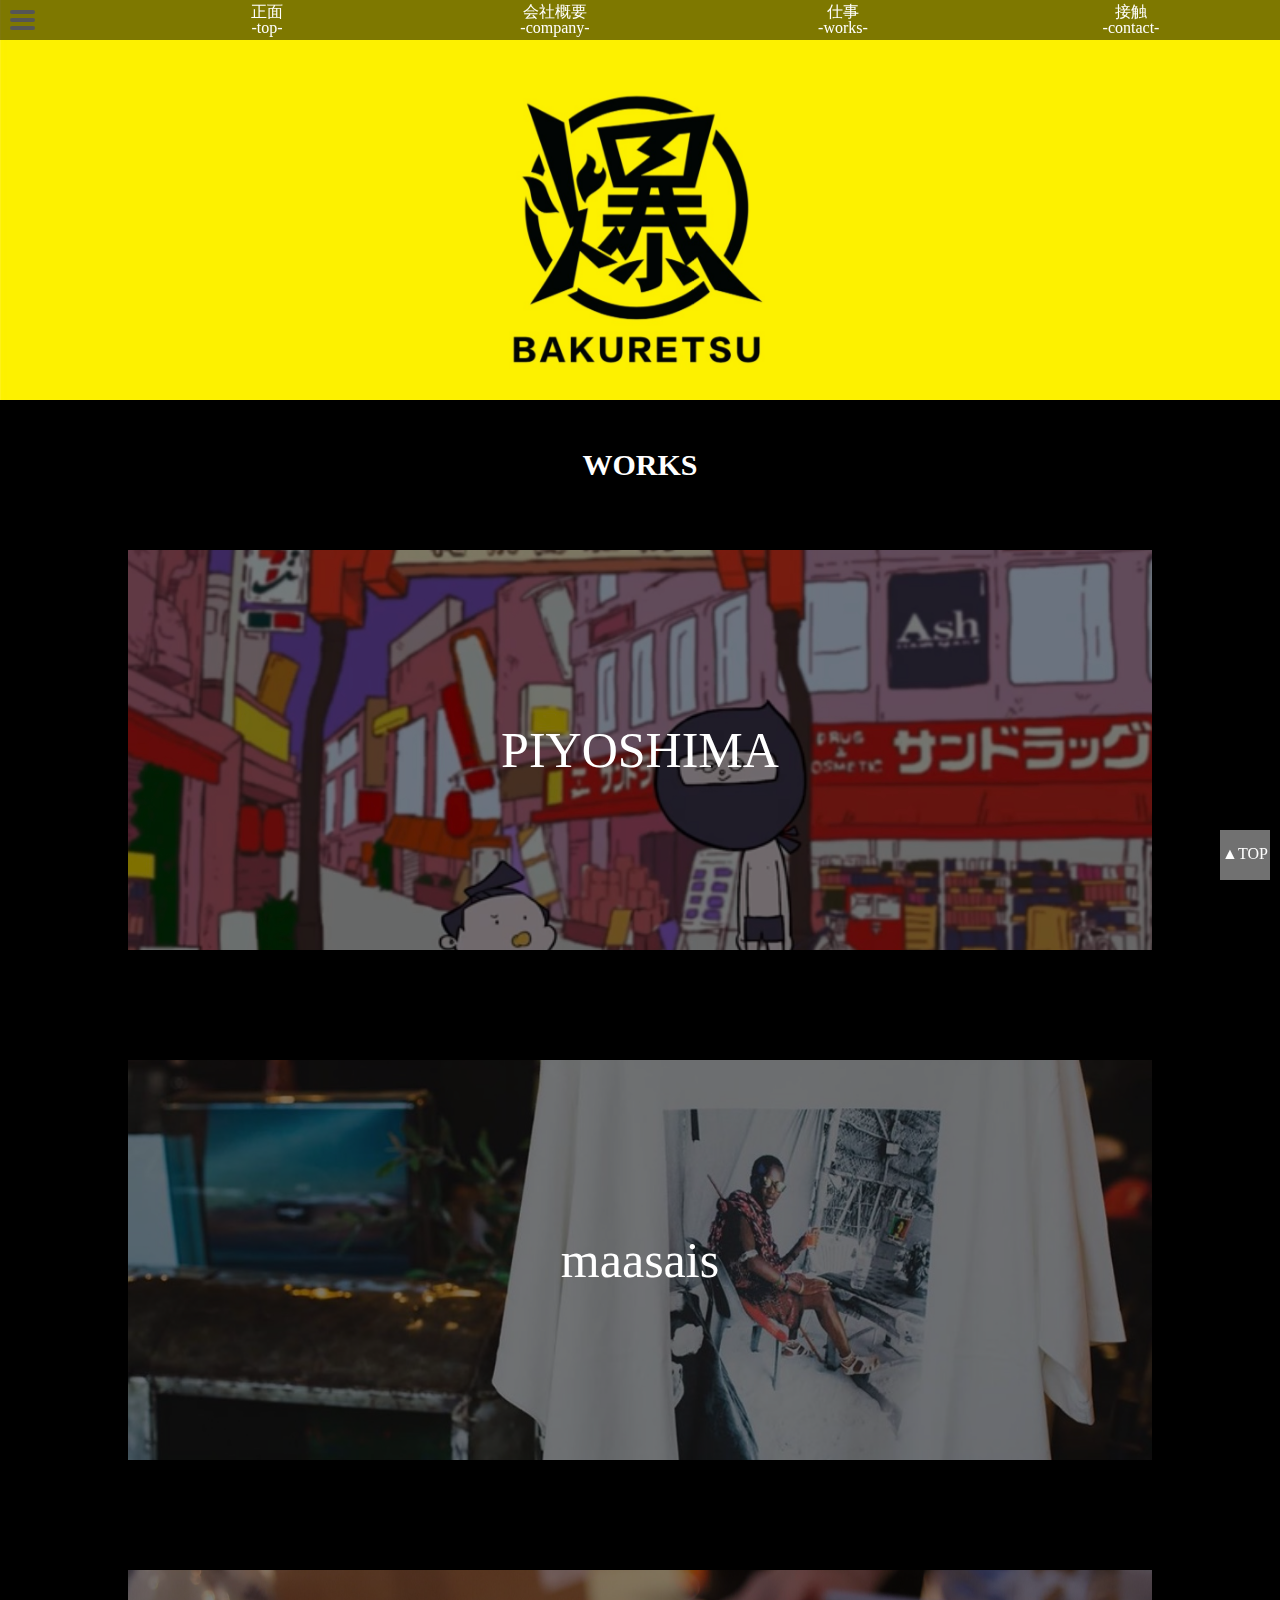
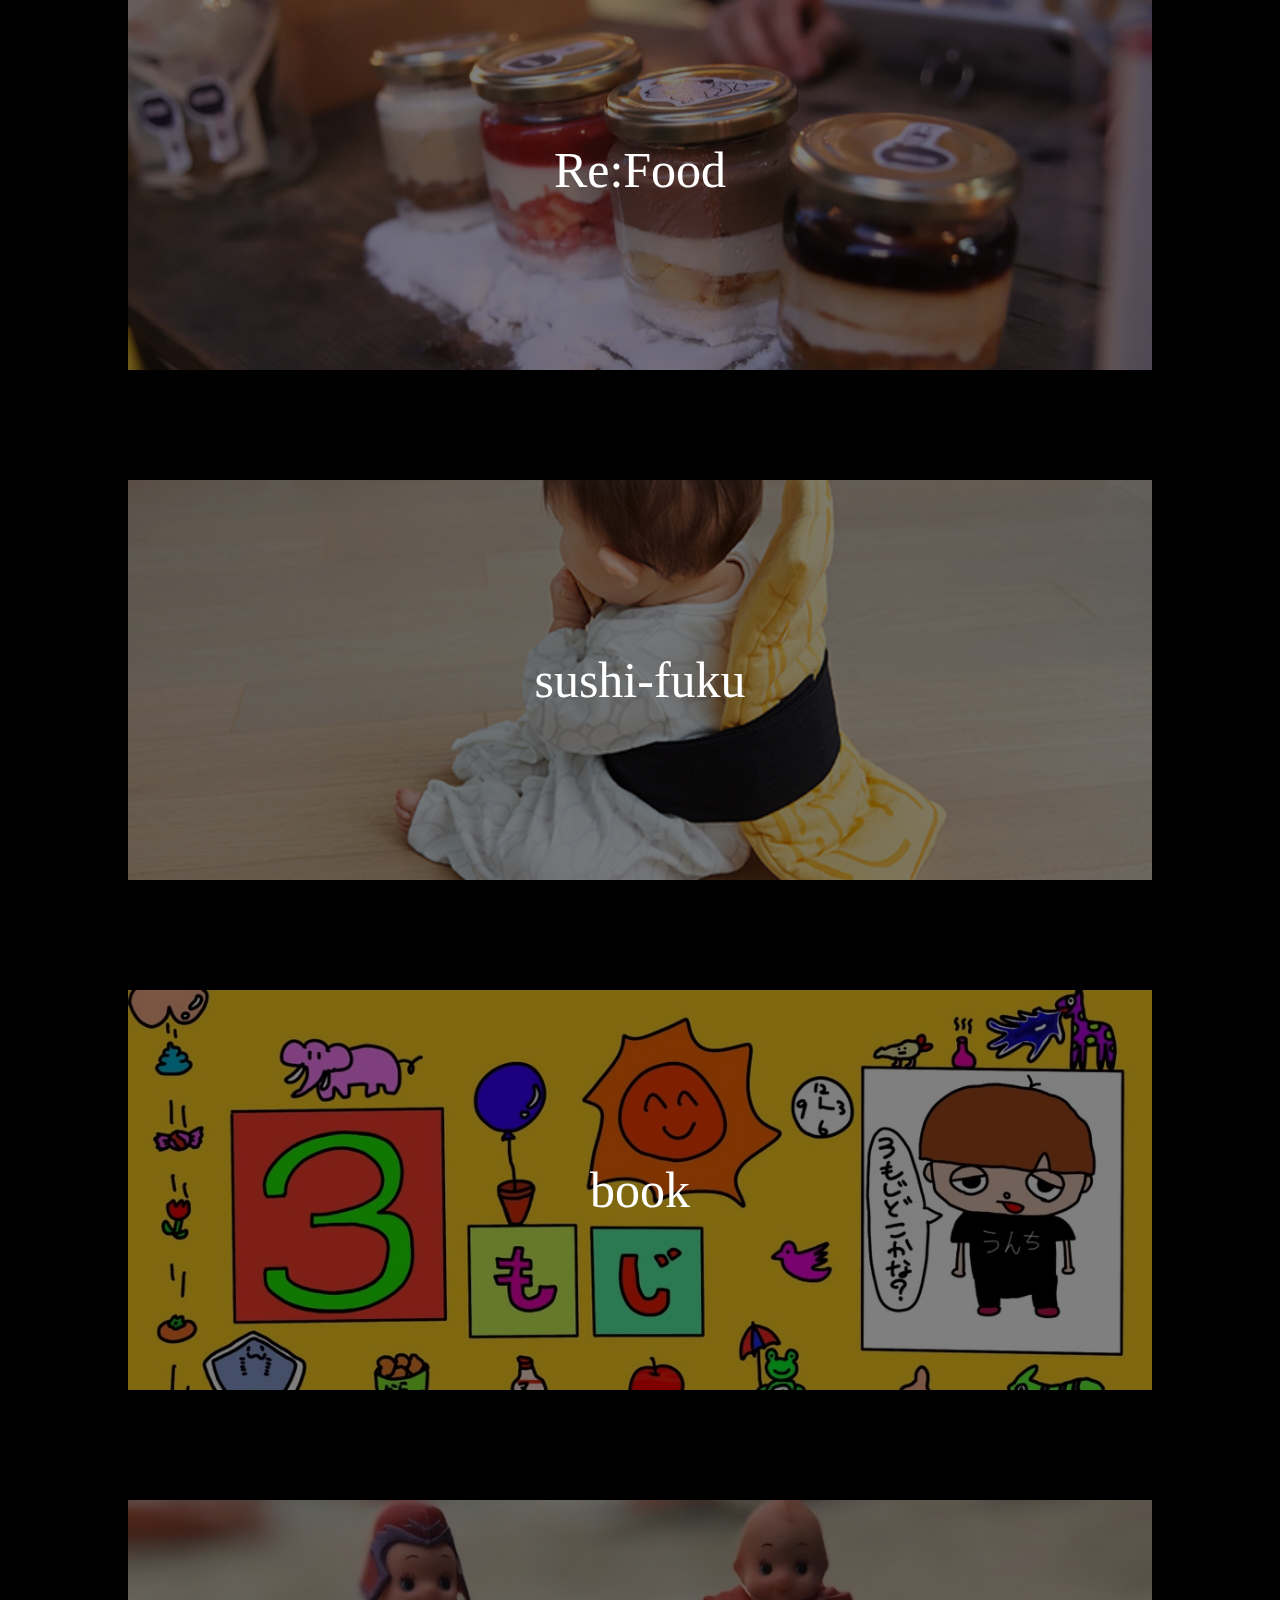
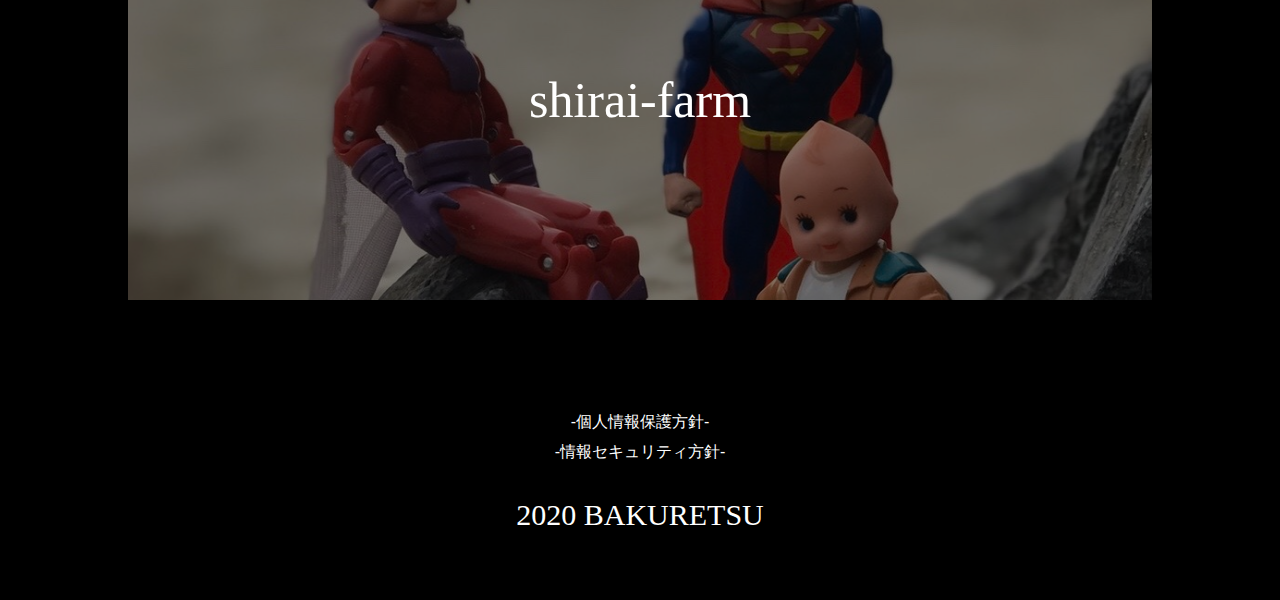
<file: index.html>
<!Doctype html>
<html>
<head>
        <meta charset="utf-8">
        <link rel="stylesheet" href="bakuretsu.css">
        <link rel="stylesheet" href="reset.css">
        <meta name="viewport" content="width=device-width,initial-scale=1">

</head>

<body>
        <header>
        <div id="nav-drower">
        <input id="nav-input" type="checkbox" class="nav-unshown">
        <label id="nav-open" for="nav-input">
        <span></span>
        </label>
        <label class="nav-unshown" id="nav-close" for="nav-input">
        </label>

        <div id="nav-content">
        <h2>頭</h2>
        <p>-head-</p>
        <div id="shirai-pic">
        </div>
        <br>
        <h3>しらい てつや</h3>
        <ul>
        <li><a href="https://www.instagram.com/shiraichimon/">instagram</li></a>
        <li><a href="https://twitter.com/shiraichimon">twitter</li></a>
        <li><a href="https://www.youtube.com/channel/UC452t8wdCa6d4Y0dbcxDNmw?app=desktop">youtube</li></a>
        <li><a href="https://ja-jp.facebook.com/tetsuya.shirai.566">Facebook</li></a>
        </ul>
        </div>

        </div>
        </header>

        <div id="wapper">


        <div class="menu">
        <ul>
        <li><a href="index.html">正面<br>-top-</a></li>
        <li><a href="company.html">会社概要<br>-company-</a></li>
        <li><a href="works.html">仕事<br>-works-</a></li>
        <li><a href="contact.html">接触<br>-contact-</a></li>
        </ul>
        </div>

        <div id="top">
        </div>


<div id="content">

        <div id="works">
        <h1>WORKS</h1>
        </div>


        <div class="material">
        <div class="piyoshima-bg">
        <div class="sentence">
        <p><a href="">PIYOSHIMA </a></p>
        </div>
        </div>
        </div>

        <div class="material">
        <div class="maasais-bg">
        <div class="sentence">
        <p><a href="https://camp-fire.jp/projects/view/218107">maasais</a></p>
        </div>
        </div>
        </div>

        <div class="material">
        <div class="Refood-bg">
        <div class="sentence">
        <p><a href="https://www.instagram.com/shokuloss/">Re:Food</a></p>
        </div>
        </div>
        </div>

        <div class="material">
        <div class="sushifuku-bg">
        <div class="sentence">
        <p><a href="https://sushifuku.official.ec/">sushi-fuku</a></p>
        </div>
        </div>
        </div>


        <div class="material">
        <div class="book-bg">
        <div class="sentence">
        <p><a href="">book</a></p>
 </div>
        </div>
        </div>

        <div class="material">
        <div class="shirai-farm-bg">
        <div class="sentence">
        <p><a href="https://shiraibokujo.kawaiishop.jp/">shirai-farm</a></p>
        </div>
        </div>
        </div>

        <div class="footer">
        <div class="footer-text">
        <p><a href="info.html">-個人情報保護方針-</a></p>
        <p><a href="sec.html">-情報セキュリティ方針-</a></p>
        </div>
        <div class="end">
        <p><a href="index.html">2020 BAKURETSU</a></p>
        </div>
        </div>
        </div>

        </div>
        </div>


        <div id="backtop"><a href="#">
        <br>▲TOP</a>
        </div>

        </div>

    
</body>
      
</html></html>

</html>
</file>
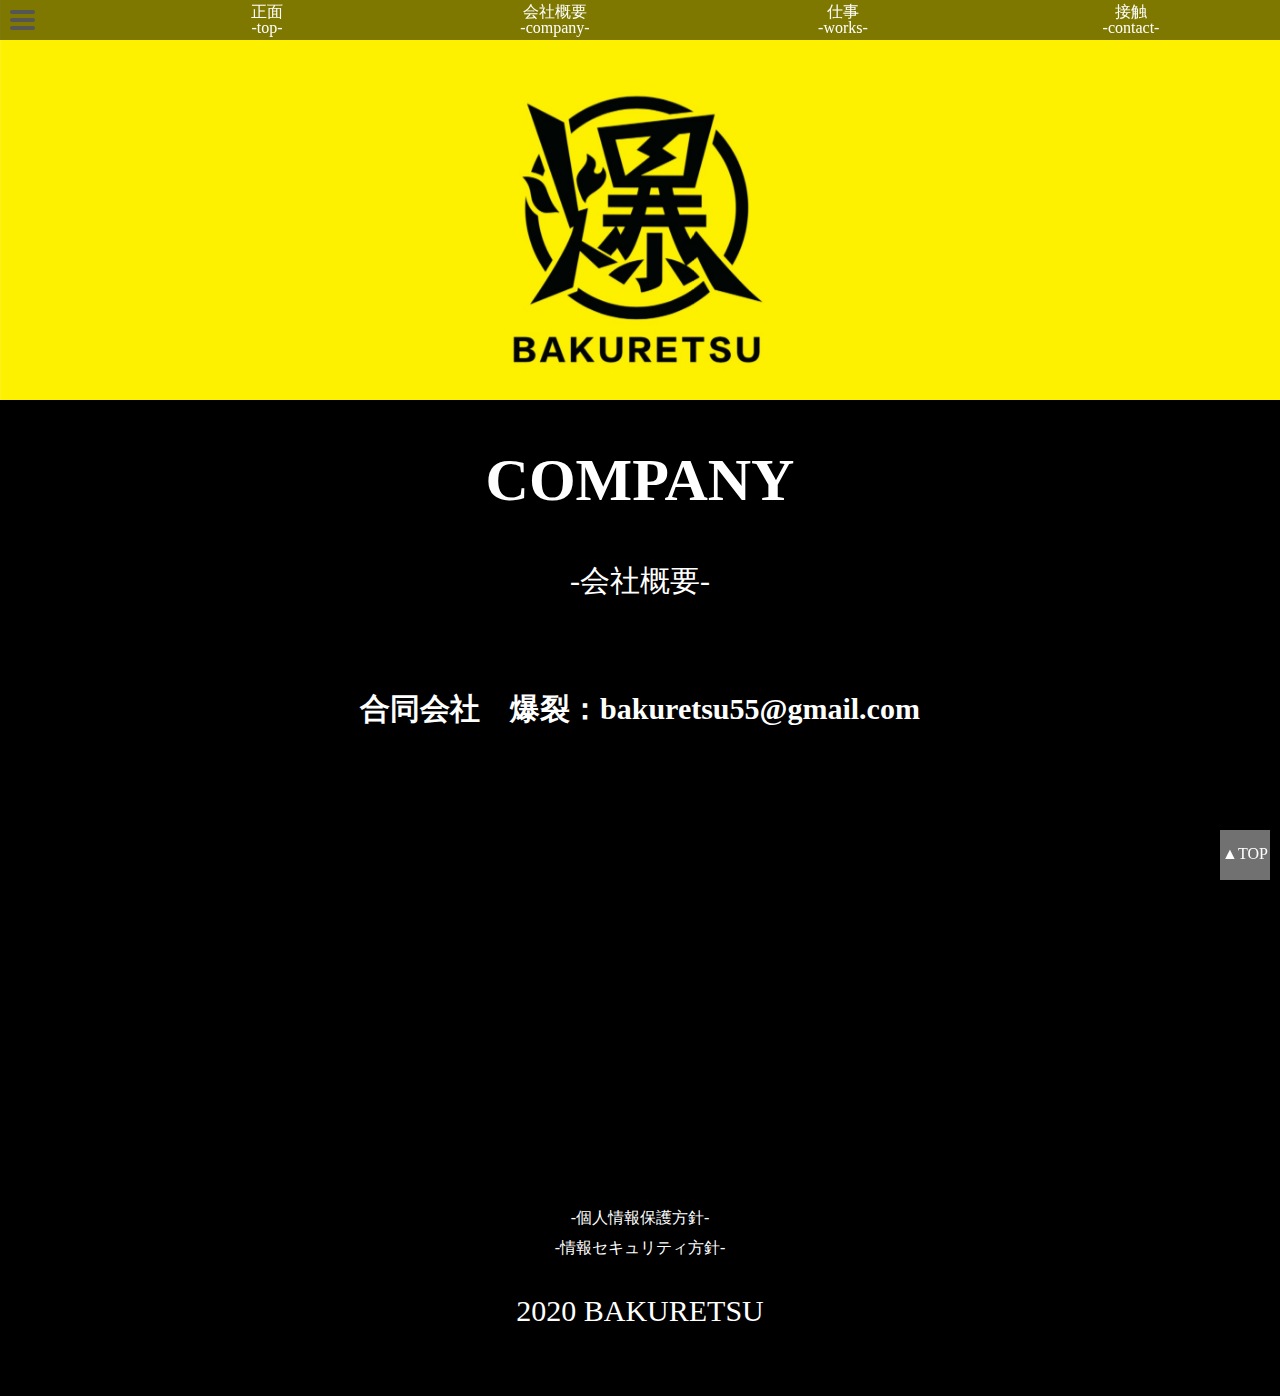
<file: company.html>
<!Doctype html>
<html>
<head>
	<meta charset="utf-8">
	<link rel="stylesheet" href="contact.css">
	<link rel="stylesheet" href="reset.css">
	<meta name="viewport" content="width=device-width,initial-scale=1">

</head>

<body>
	<header>
	<div id="nav-drower">
	<input id="nav-input" type="checkbox" class="nav-unshown">
     	<label id="nav-open" for="nav-input">
	<span></span>
	</label>
      	<label class="nav-unshown" id="nav-close" for="nav-input">
	</label>

	<div id="nav-content">
	<h2>頭</h2>
	<p>-head-</p>
	<div id="shirai-pic">
	</div>
	<br>
	<h3>しらい てつや</h3>
	<ul>
	<li><a href="https://www.instagram.com/shiraichimon/">instagram</li></a>
	<li><a href="https://twitter.com/shiraichimon">twitter</li></a>
	<li><a href="https://www.youtube.com/channel/UC452t8wdCa6d4Y0dbcxDNmw?app=desktop">youtube</li></a>
	<li><a href="https://ja-jp.facebook.com/tetsuya.shirai.566">Facebook</li></a>
	</ul>
	</div>      

	</div>
	</header>
	
	<div id="wapper">


	<div class="menu">
	<ul>
	<li><a href="index.html">正面<br>-top-</a></li>
	<li><a href="company.html">会社概要<br>-company-</a></li>
	<li><a href="works.html">仕事<br>-works-</a></li>
	<li><a href="contact.html">接触<br>-contact-</a></li>
	</ul>
	</div> 	

	<div id="top">
	</div>

	<div id="content">

	<div id="contact">
	<h1>COMPANY</h1>
	<br>
	<p>-会社概要-</p>
	</div>

	
	<div class="material">
	<div class="piyoshima-bg">
	<div class="sentence">
	<br>
	
	<br><br>
	<h2>合同会社　爆裂：<a href="mailto:bakuretsu55&#64;gmail.com">bakuretsu55@gmail.com </a></h2>
	<br><br><br><br>
	<div class="att">
	</div>
	</div>
	</div>
	</div>	




	<div class="footer">
	<div class="footer-text">
	<p><a href="info.html">-個人情報保護方針-</a></p>
	<p><a href="sec.html">-情報セキュリティ方針-</a></p>
	</div>
	<div class="end">
	<p><a href="index.html">2020 BAKURETSU</a></p>
	</div>
	</div>
	</div>

	</div>
	</div>

	
	<div id="backtop"><a href="#">
	<br>▲TOP</a>
	</div>

	</div>

</body>

</html>
</file>
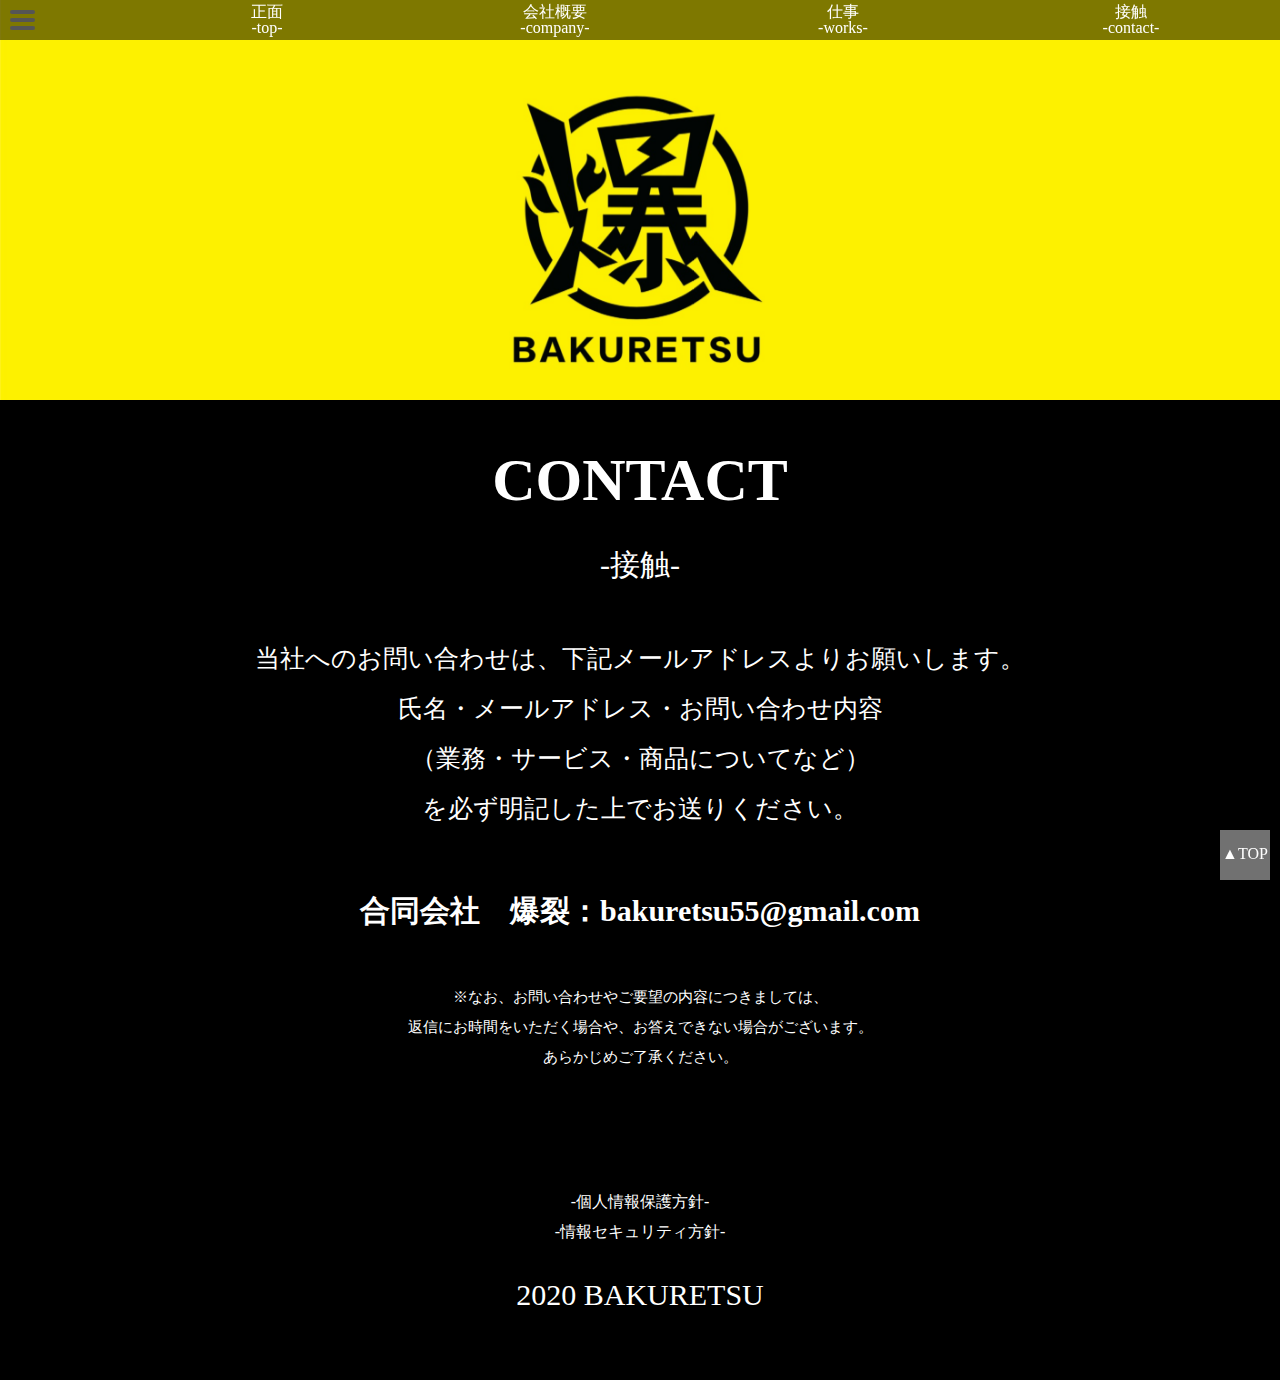
<file: contact.html>
<!Doctype html>
<html>
<head>
	<meta charset="utf-8">
	<link rel="stylesheet" href="contact.css">
	<link rel="stylesheet" href="reset.css">
	<meta name="viewport" content="width=device-width,initial-scale=1">

</head>

<body>
	<header>
	<div id="nav-drower">
	<input id="nav-input" type="checkbox" class="nav-unshown">
     	<label id="nav-open" for="nav-input">
	<span></span>
	</label>
      	<label class="nav-unshown" id="nav-close" for="nav-input">
	</label>

	<div id="nav-content">
	<h2>頭</h2>
	<p>-head-</p>
	<div id="shirai-pic">
	</div>
	<br>
	<h3>しらい てつや</h3>
	<ul>
	<li><a href="https://www.instagram.com/shiraichimon/">instagram</li></a>
	<li><a href="https://twitter.com/shiraichimon">twitter</li></a>
	<li><a href="https://www.youtube.com/channel/UC452t8wdCa6d4Y0dbcxDNmw?app=desktop">youtube</li></a>
	<li><a href="https://ja-jp.facebook.com/tetsuya.shirai.566">Facebook</li></a>
	</ul>
	</div>      

	</div>
	</header>
	
	<div id="wapper">


	<div class="menu">
	<ul>
	<li><a href="index.html">正面<br>-top-</a></li>
	<li><a href="company.html">会社概要<br>-company-</a></li>
	<li><a href="works.html">仕事<br>-works-</a></li>
	<li><a href="contact.html">接触<br>-contact-</a></li>
	</ul>
	</div> 	

	<div id="top">
	</div>

	<div id="content">

	<div id="contact">
	<h1>CONTACT</h1>
	<p>-接触-</p>
	</div>

	
	<div class="material">
	<div class="piyoshima-bg">
	<div class="sentence">
	<br>
	<p>当社へのお問い合わせは、下記メールアドレスよりお願いします。<br><br>
	氏名・メールアドレス・お問い合わせ内容<br><br>（業務・サービス・商品についてなど）<br><br>を必ず明記した上でお送りください。<br><br>
	<br><br>
	<h2>合同会社　爆裂：<a href="mailto:bakuretsu55&#64;gmail.com">bakuretsu55@gmail.com </a></h2>
	<br><br><br><br>
	<div class="att">
	<p>※なお、お問い合わせやご要望の内容につきましては、<br><br>返信にお時間をいただく場合や、お答えできない場合がございます。<br><br>あらかじめご了承ください。
	</p>
	</div>
	</div>
	</div>
	</div>	




	<div class="footer">
	<div class="footer-text">
	<p><a href="info.html">-個人情報保護方針-</a></p>
	<p><a href="sec.html">-情報セキュリティ方針-</a></p>
	</div>
	<div class="end">
	<p><a href="index.html">2020 BAKURETSU</a></p>
	</div>
	</div>
	</div>

	</div>
	</div>

	
	<div id="backtop"><a href="#">
	<br>▲TOP</a>
	</div>

	</div>

</body>

</html>
</file>
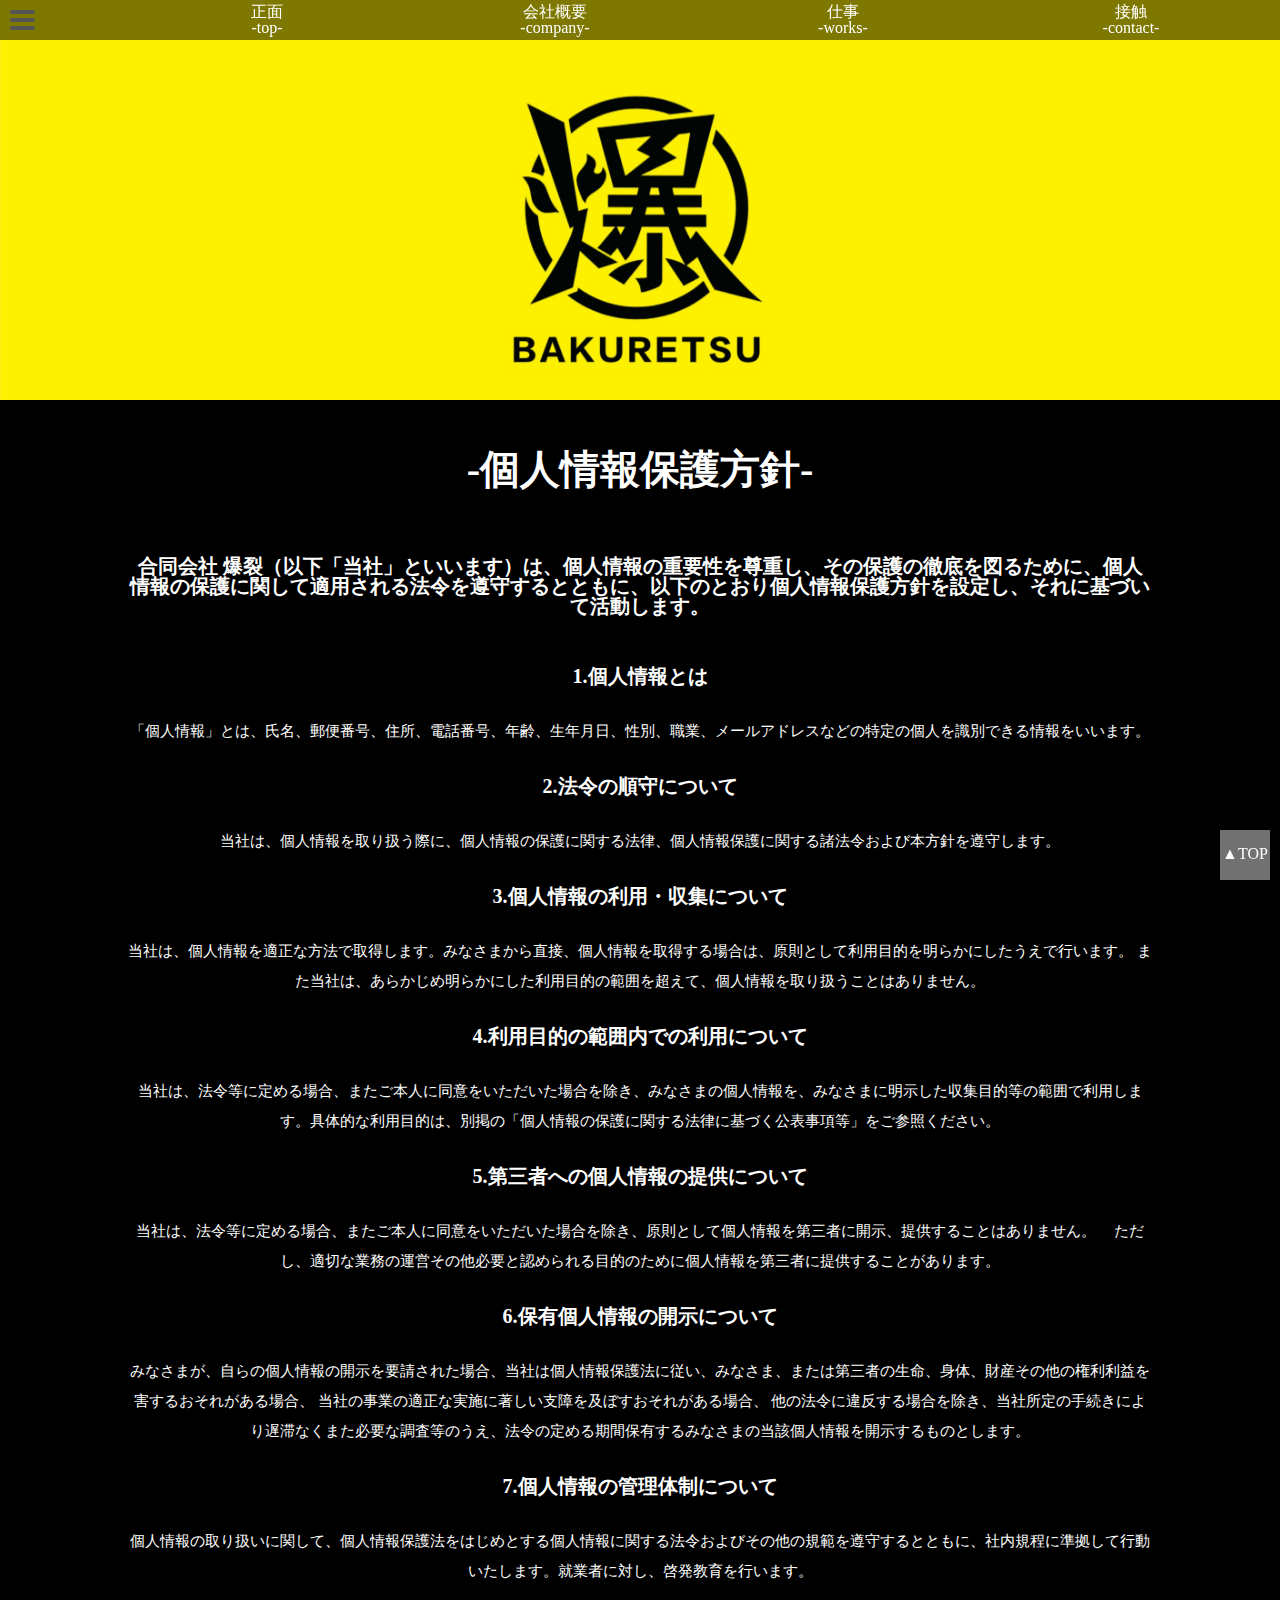
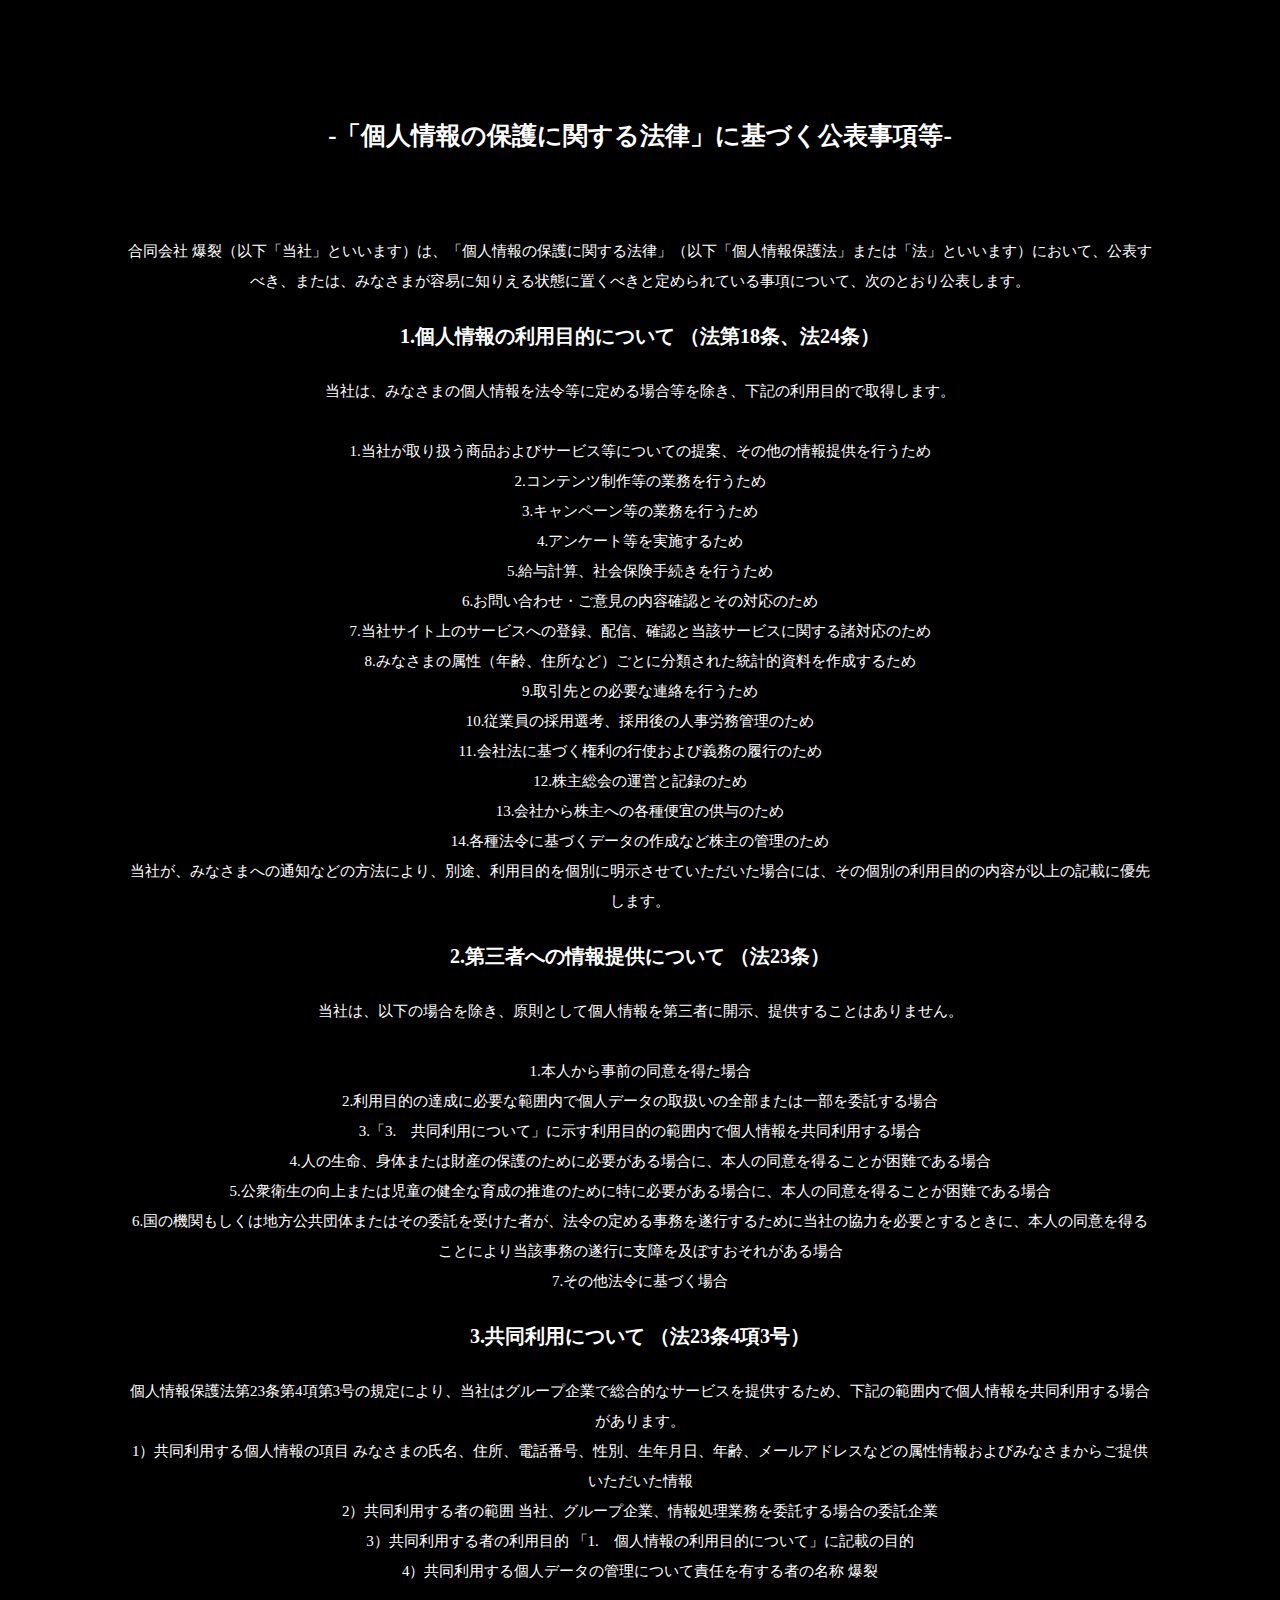
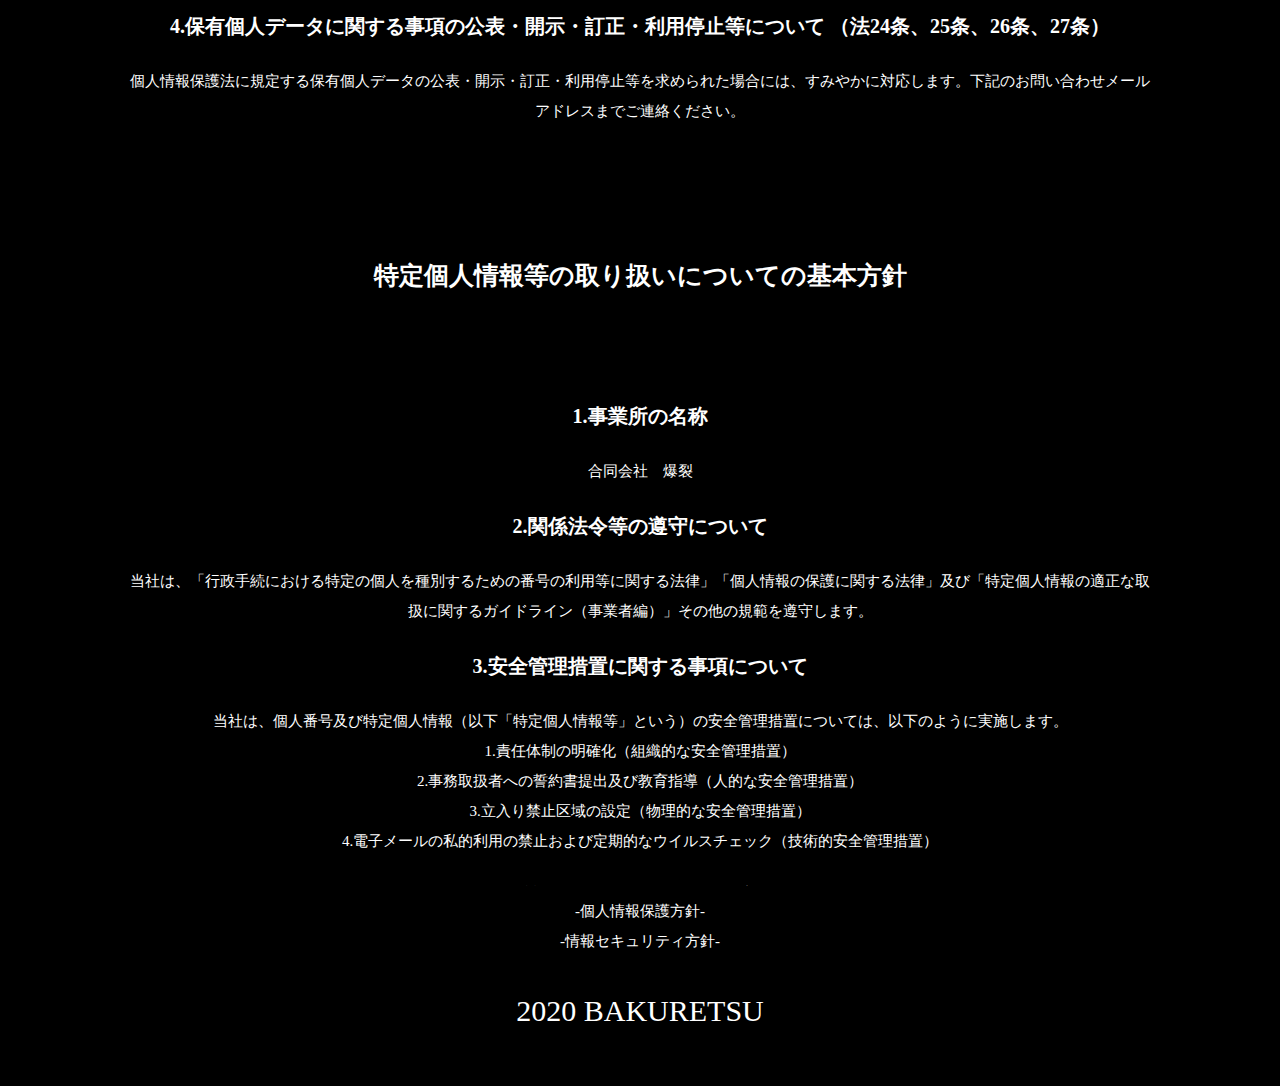
<file: info.html>
<!Doctype html>
<html>
<head>
	<meta charset="utf-8">
	<link rel="stylesheet" href="info.css">
	<link rel="stylesheet" href="reset.css">
	<meta name="viewport" content="width=device-width,initial-scale=1">

</head>

<body>
	<header>
	<div id="nav-drower">
	<input id="nav-input" type="checkbox" class="nav-unshown">
     	<label id="nav-open" for="nav-input">
	<span></span>
	</label>
      	<label class="nav-unshown" id="nav-close" for="nav-input">
	</label>

	<div id="nav-content">
	<h2>頭</h2>
	<p>-head-</p>
	<div id="shirai-pic">
	</div>
	<br>
	<h3>しらい てつや</h3>
	<ul>
	<li><a href="https://www.instagram.com/shiraichimon/">instagram</li></a>
	<li><a href="https://twitter.com/shiraichimon">twitter</li></a>
	<li><a href="https://www.youtube.com/channel/UC452t8wdCa6d4Y0dbcxDNmw?app=desktop">youtube</li></a>
	<li><a href="https://ja-jp.facebook.com/tetsuya.shirai.566">Facebook</li></a>
	</ul>
	</div>      

	</div>
	</header>
	
	<div id="wapper">


	<div class="menu">
	<ul>
	<li><a href="index.html">正面<br>-top-</a></li>
	<li><a href="company.html">会社概要<br>-company-</a></li>
	<li><a href="works.html">仕事<br>-works-</a></li>
	<li><a href="contact.html">接触<br>-contact-</a></li>
	</ul>
	</div> 	

	<div id="top">
	</div>

	<div id="content">

	<div id="contact">
	<h1>-個人情報保護方針-</h1>
	</div>

	
	<div class="material">
	<div class="sentence">
	<br>
	<h2>
	合同会社 爆裂（以下「当社」といいます）は、個人情報の重要性を尊重し、その保護の徹底を図るために、個人情報の保護に関して適用される法令を遵守するとともに、以下のとおり個人情報保護方針を設定し、それに基づいて活動します。
	<br><br>
	</h2>
	<h3>1.個人情報とは</h3>
	<p>「個人情報」とは、氏名、郵便番号、住所、電話番号、年齢、生年月日、性別、職業、メールアドレスなどの特定の個人を識別できる情報をいいます。<p/>
	<h3>2.法令の順守について</h3>
	<p>当社は、個人情報を取り扱う際に、個人情報の保護に関する法律、個人情報保護に関する諸法令および本方針を遵守します。</p>
	<h3>3.個人情報の利用・収集について</h3>
	<p>当社は、個人情報を適正な方法で取得します。みなさまから直接、個人情報を取得する場合は、原則として利用目的を明らかにしたうえで行います。
また当社は、あらかじめ明らかにした利用目的の範囲を超えて、個人情報を取り扱うことはありません。</p>
	<h3>4.利用目的の範囲内での利用について</h3>
	<p>当社は、法令等に定める場合、またご本人に同意をいただいた場合を除き、みなさまの個人情報を、みなさまに明示した収集目的等の範囲で利用します。具体的な利用目的は、別掲の「個人情報の保護に関する法律に基づく公表事項等」をご参照ください。</p>
	<h3>5.第三者への個人情報の提供について</h3>
	<p>当社は、法令等に定める場合、またご本人に同意をいただいた場合を除き、原則として個人情報を第三者に開示、提供することはありません。 　ただし、適切な業務の運営その他必要と認められる目的のために個人情報を第三者に提供することがあります。</p>
	<h3>6.保有個人情報の開示について</h3>
	<p>みなさまが、自らの個人情報の開示を要請された場合、当社は個人情報保護法に従い、みなさま、または第三者の生命、身体、財産その他の権利利益を害するおそれがある場合、
当社の事業の適正な実施に著しい支障を及ぼすおそれがある場合、
他の法令に違反する場合を除き、当社所定の手続きにより遅滞なくまた必要な調査等のうえ、法令の定める期間保有するみなさまの当該個人情報を開示するものとします。</p>
	<h3>7.個人情報の管理体制について</h3>
	<p>個人情報の取り扱いに関して、個人情報保護法をはじめとする個人情報に関する法令およびその他の規範を遵守するとともに、社内規程に準拠して行動いたします。就業者に対し、啓発教育を行います。</p>
	
	<div id="info">
	<h1>-「個人情報の保護に関する法律」に基づく公表事項等-</h1>
	</div>
	<p>合同会社 爆裂（以下「当社」といいます）は、「個人情報の保護に関する法律」（以下「個人情報保護法」または「法」といいます）において、公表すべき、または、みなさまが容易に知りえる状態に置くべきと定められている事項について、次のとおり公表します。</p>
	<h3>1.個人情報の利用目的について （法第18条、法24条）</h3>
	<p>当社は、みなさまの個人情報を法令等に定める場合等を除き、下記の利用目的で取得します。<br>
	</p>
	<div class="small">
	<p>
<br>	1.当社が取り扱う商品およびサービス等についての提案、その他の情報提供を行うため
<br>	2.コンテンツ制作等の業務を行うため
<br>	3.キャンペーン等の業務を行うため
<br>	4.アンケート等を実施するため
<br>	5.給与計算、社会保険手続きを行うため
<br>	6.お問い合わせ・ご意見の内容確認とその対応のため
<br>	7.当社サイト上のサービスへの登録、配信、確認と当該サービスに関する諸対応のため
<br>	8.みなさまの属性（年齢、住所など）ごとに分類された統計的資料を作成するため
<br>	9.取引先との必要な連絡を行うため
<br>	10.従業員の採用選考、採用後の人事労務管理のため
<br>	11.会社法に基づく権利の行使および義務の履行のため
<br>	12.株主総会の運営と記録のため
<br>	13.会社から株主への各種便宜の供与のため
<br>	14.各種法令に基づくデータの作成など株主の管理のため
</p></div>
	<p>当社が、みなさまへの通知などの方法により、別途、利用目的を個別に明示させていただいた場合には、その個別の利用目的の内容が以上の記載に優先します。</p>
	<h3>2.第三者への情報提供について （法23条）</h3>
	<p>当社は、以下の場合を除き、原則として個人情報を第三者に開示、提供することはありません。</p>
	<div class="small">
	<p>
<br>	1.本人から事前の同意を得た場合
<br>	2.利用目的の達成に必要な範囲内で個人データの取扱いの全部または一部を委託する場合
<br>	3.「3.　共同利用について」に示す利用目的の範囲内で個人情報を共同利用する場合
<br>	4.人の生命、身体または財産の保護のために必要がある場合に、本人の同意を得ることが困難である場合
<br>	5.公衆衛生の向上または児童の健全な育成の推進のために特に必要がある場合に、本人の同意を得ることが困難である場合
<br>	6.国の機関もしくは地方公共団体またはその委託を受けた者が、法令の定める事務を遂行するために当社の協力を必要とするときに、本人の同意を得ることにより当該事務の遂行に支障を及ぼすおそれがある場合
<br>	7.その他法令に基づく場合
	</p>
	</div>	
	<h3>3.共同利用について （法23条4項3号）</h3>
	<p>
	個人情報保護法第23条第4項第3号の規定により、当社はグループ企業で総合的なサービスを提供するため、下記の範囲内で個人情報を共同利用する場合があります。
<br>
1）共同利用する個人情報の項目
みなさまの氏名、住所、電話番号、性別、生年月日、年齢、メールアドレスなどの属性情報およびみなさまからご提供いただいた情報
<br>
2）共同利用する者の範囲
当社、グループ企業、情報処理業務を委託する場合の委託企業
<br>
3）共同利用する者の利用目的
「1.　個人情報の利用目的について」に記載の目的
<br>
4）共同利用する個人データの管理について責任を有する者の名称
爆裂
	</p>
	<h3>4.保有個人データに関する事項の公表・開示・訂正・利用停止等について                   （法24条、25条、26条、27条）</h3>
	<p>個人情報保護法に規定する保有個人データの公表・開示・訂正・利用停止等を求められた場合には、すみやかに対応します。下記のお問い合わせメールアドレスまでご連絡ください。</p>
	<div id="info">
	<h1>特定個人情報等の取り扱いについての基本方針</h1>
	</div>
	<h3>1.事業所の名称</h3>
	<p>合同会社　爆裂</p>
	<h3>2.関係法令等の遵守について</h3>
	<p>当社は、「行政手続における特定の個人を種別するための番号の利用等に関する法律」「個人情報の保護に関する法律」及び「特定個人情報の適正な取扱に関するガイドライン（事業者編）」その他の規範を遵守します。</p>
	<h3>3.安全管理措置に関する事項について</h3>
	<p>当社は、個人番号及び特定個人情報（以下「特定個人情報等」という）の安全管理措置については、以下のように実施します。
	<br>
	1.責任体制の明確化（組織的な安全管理措置）
<br>	2.事務取扱者への誓約書提出及び教育指導（人的な安全管理措置）
<br>	3.立入り禁止区域の設定（物理的な安全管理措置）
<br>	4.電子メールの私的利用の禁止および定期的なウイルスチェック（技術的安全管理措置）</p>
	<h3>4.質問および苦情処理等の窓口</h3>
	<p>特定個人情報等の取扱いに関しての質問、苦情、問合せなどは以下メールアドレスにお願い致します。
	<br><br><br>
	合同会社　爆裂
	メールアドレス：<a href="mailto:bakuretsu55&#64;gmail.com">bakuretsu55&#64;gmail.com</a><br><br></p>


	<div class="footer">
	<div class="footer-text">
	<p><a href="info.html">-個人情報保護方針-</a></p>
	<p><a href="sec.html">-情報セキュリティ方針-</a></p>
	</div>
	<div class="end">
	<p><a href="index.html">2020 BAKURETSU</a></p>
	</div>
	</div>
	


	
	</div>
	</div>
	</div>	



	</div>

	</div>
	</div>

	
	<div id="backtop"><a href="#">
	<br>▲TOP</a>
	</div>

	</div>

</body>

</html>
</file>
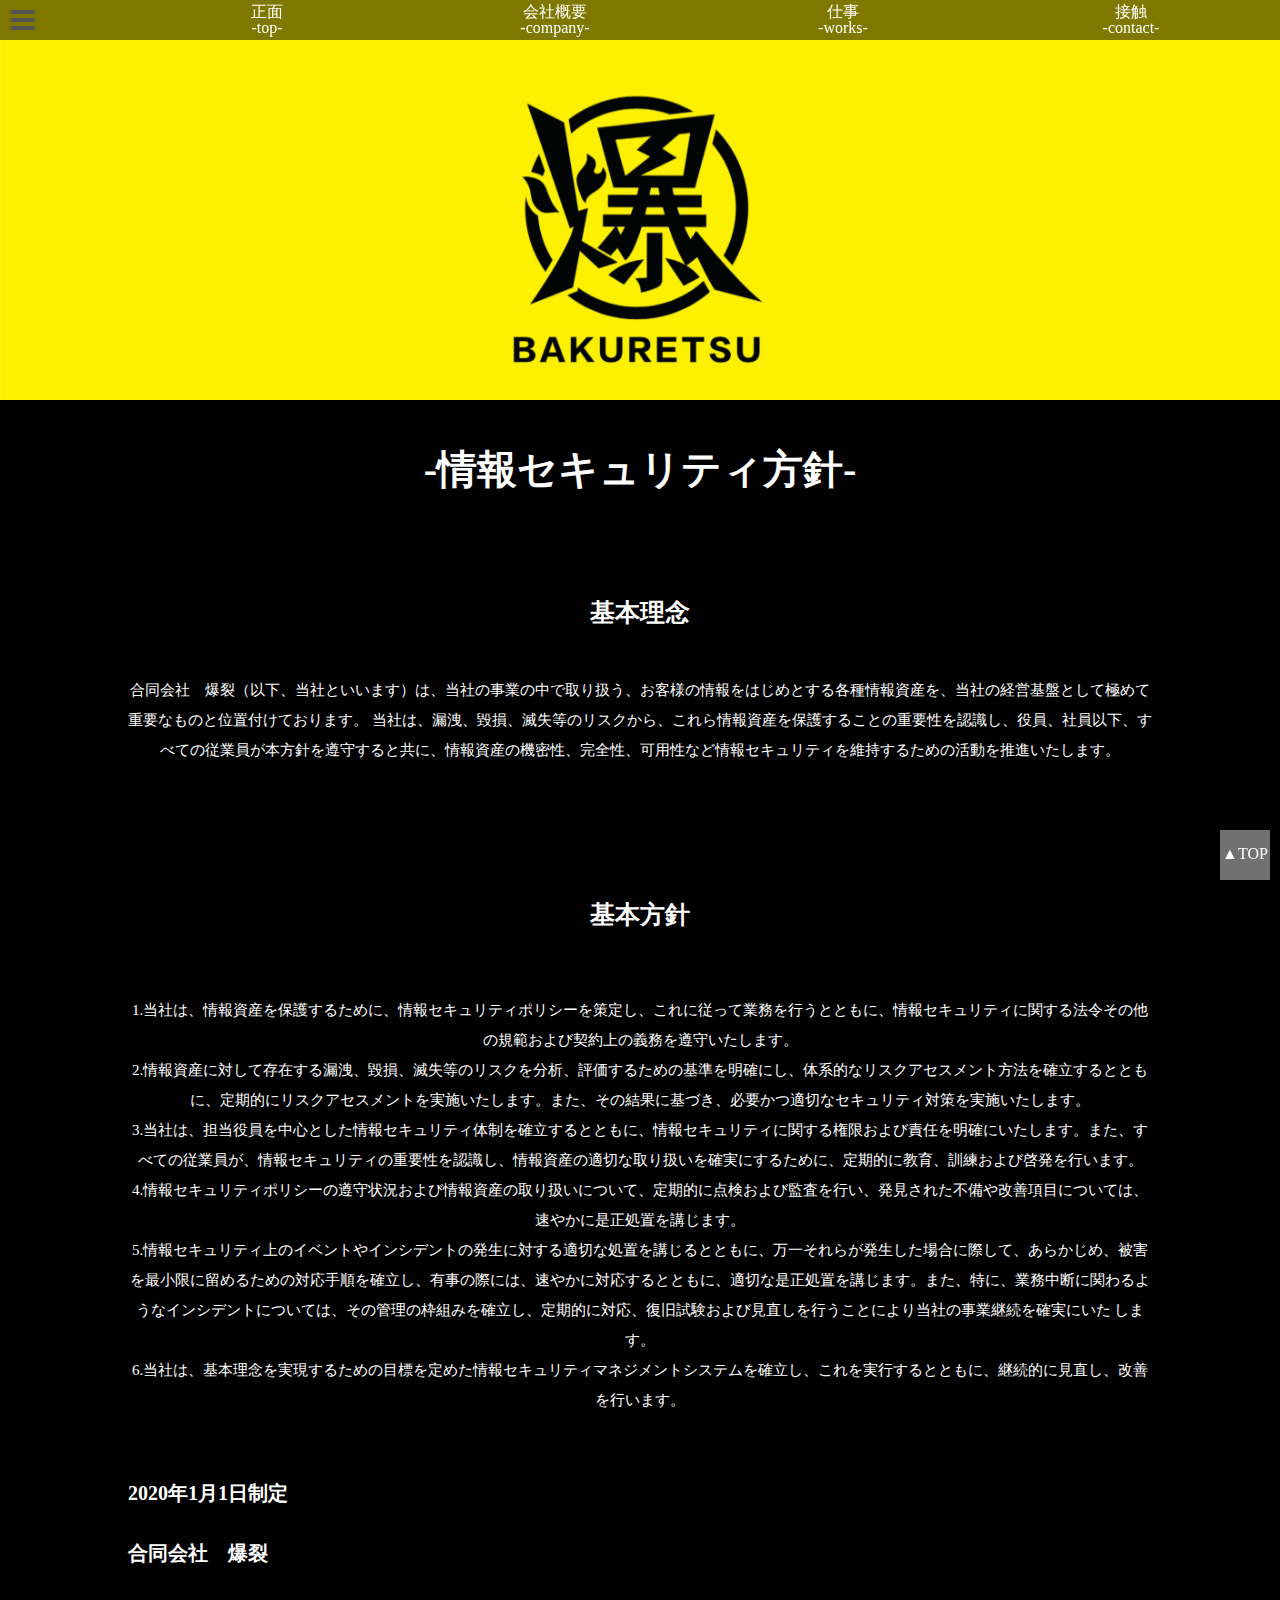
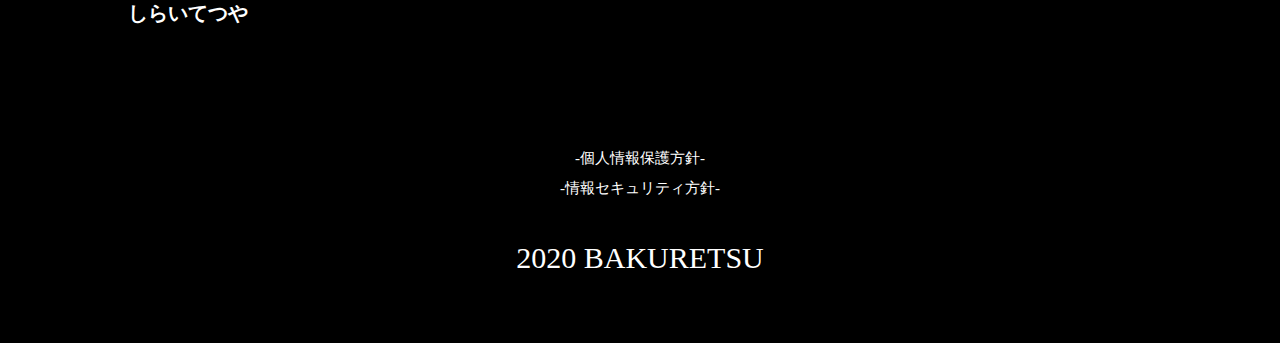
<file: sec.html>
<!Doctype html>
<html>
<head>
	<meta charset="utf-8">
	<link rel="stylesheet" href="sec.css">
	<link rel="stylesheet" href="reset.css">
	<meta name="viewport" content="width=device-width,initial-scale=1">

</head>

<body>
	<header>
	<div id="nav-drower">
	<input id="nav-input" type="checkbox" class="nav-unshown">
     	<label id="nav-open" for="nav-input">
	<span></span>
	</label>
      	<label class="nav-unshown" id="nav-close" for="nav-input">
	</label>

	<div id="nav-content">
	<h2>頭</h2>
	<p>-head-</p>
	<div id="shirai-pic">
	</div>
	<br>
	<h3>しらい てつや</h3>
	<ul>
	<li><a href="https://www.instagram.com/shiraichimon/">instagram</li></a>
	<li><a href="https://twitter.com/shiraichimon">twitter</li></a>
	<li><a href="https://www.youtube.com/channel/UC452t8wdCa6d4Y0dbcxDNmw?app=desktop">youtube</li></a>
	<li><a href="https://ja-jp.facebook.com/tetsuya.shirai.566">Facebook</li></a>
	</ul>
	</div>      

	</div>
	</header>
	
	<div id="wapper">


	<div class="menu">
	<ul>
	<li><a href="index.html">正面<br>-top-</a></li>
	<li><a href="company.html">会社概要<br>-company-</a></li>
	<li><a href="works.html">仕事<br>-works-</a></li>
	<li><a href="contact.html">接触<br>-contact-</a></li>
	</ul>
	</div> 	

	<div id="top">
	</div>

	<div id="content">

	<div id="contact">
	<h1>-情報セキュリティ方針-</h1>
	</div>

	
	<div class="material">
	<div class="sentence">
	
	<div id="info">
	<h1>基本理念</h1>
	</div>
	<p>合同会社　爆裂（以下、当社といいます）は、当社の事業の中で取り扱う、お客様の情報をはじめとする各種情報資産を、当社の経営基盤として極めて重要なものと位置付けております。

当社は、漏洩、毀損、滅失等のリスクから、これら情報資産を保護することの重要性を認識し、役員、社員以下、すべての従業員が本方針を遵守すると共に、情報資産の機密性、完全性、可用性など情報セキュリティを維持するための活動を推進いたします。</p>
	<div id="sec">

	<h1>基本方針</h1>
	</div>
	<div class="small">
	<p>
<br>	1.当社は、情報資産を保護するために、情報セキュリティポリシーを策定し、これに従って業務を行うとともに、情報セキュリティに関する法令その他の規範および契約上の義務を遵守いたします。
<br>	2.情報資産に対して存在する漏洩、毀損、滅失等のリスクを分析、評価するための基準を明確にし、体系的なリスクアセスメント方法を確立するとともに、定期的にリスクアセスメントを実施いたします。また、その結果に基づき、必要かつ適切なセキュリティ対策を実施いたします。
<br>	3.当社は、担当役員を中心とした情報セキュリティ体制を確立するとともに、情報セキュリティに関する権限および責任を明確にいたします。また、すべての従業員が、情報セキュリティの重要性を認識し、情報資産の適切な取り扱いを確実にするために、定期的に教育、訓練および啓発を行います。
<br>	4.情報セキュリティポリシーの遵守状況および情報資産の取り扱いについて、定期的に点検および監査を行い、発見された不備や改善項目については、速やかに是正処置を講じます。
<br>	5.情報セキュリティ上のイベントやインシデントの発生に対する適切な処置を講じるとともに、万一それらが発生した場合に際して、あらかじめ、被害を最小限に留めるための対応手順を確立し、有事の際には、速やかに対応するとともに、適切な是正処置を講じます。また、特に、業務中断に関わるようなインシデントについては、その管理の枠組みを確立し、定期的に対応、復旧試験および見直しを行うことにより当社の事業継続を確実にいた します。
<br>	6.当社は、基本理念を実現するための目標を定めた情報セキュリティマネジメントシステムを確立し、これを実行するとともに、継続的に見直し、改善を行います。
	</p>
	</div>

	<br><br><br>
	<h2>
	2020年1月1日制定<br>
	合同会社　爆裂<br>
	しらいてつや</h2>
	

	<div class="footer-text">
	<p><a href="info.html">-個人情報保護方針-</a></p>
	<p><a href="sec.html">-情報セキュリティ方針-</a></p>

	</div>
	<div class="end">
	<p><a href="index.html">2020 BAKURETSU</a></p>
	</div>
	
	</div>
	</div>
	</div>
	</div>	



	</div>

	</div>
	</div>

	
	<div id="backtop"><a href="#">
	<br>▲TOP</a>
	</div>

	</div>

</body>

</html>
</file>
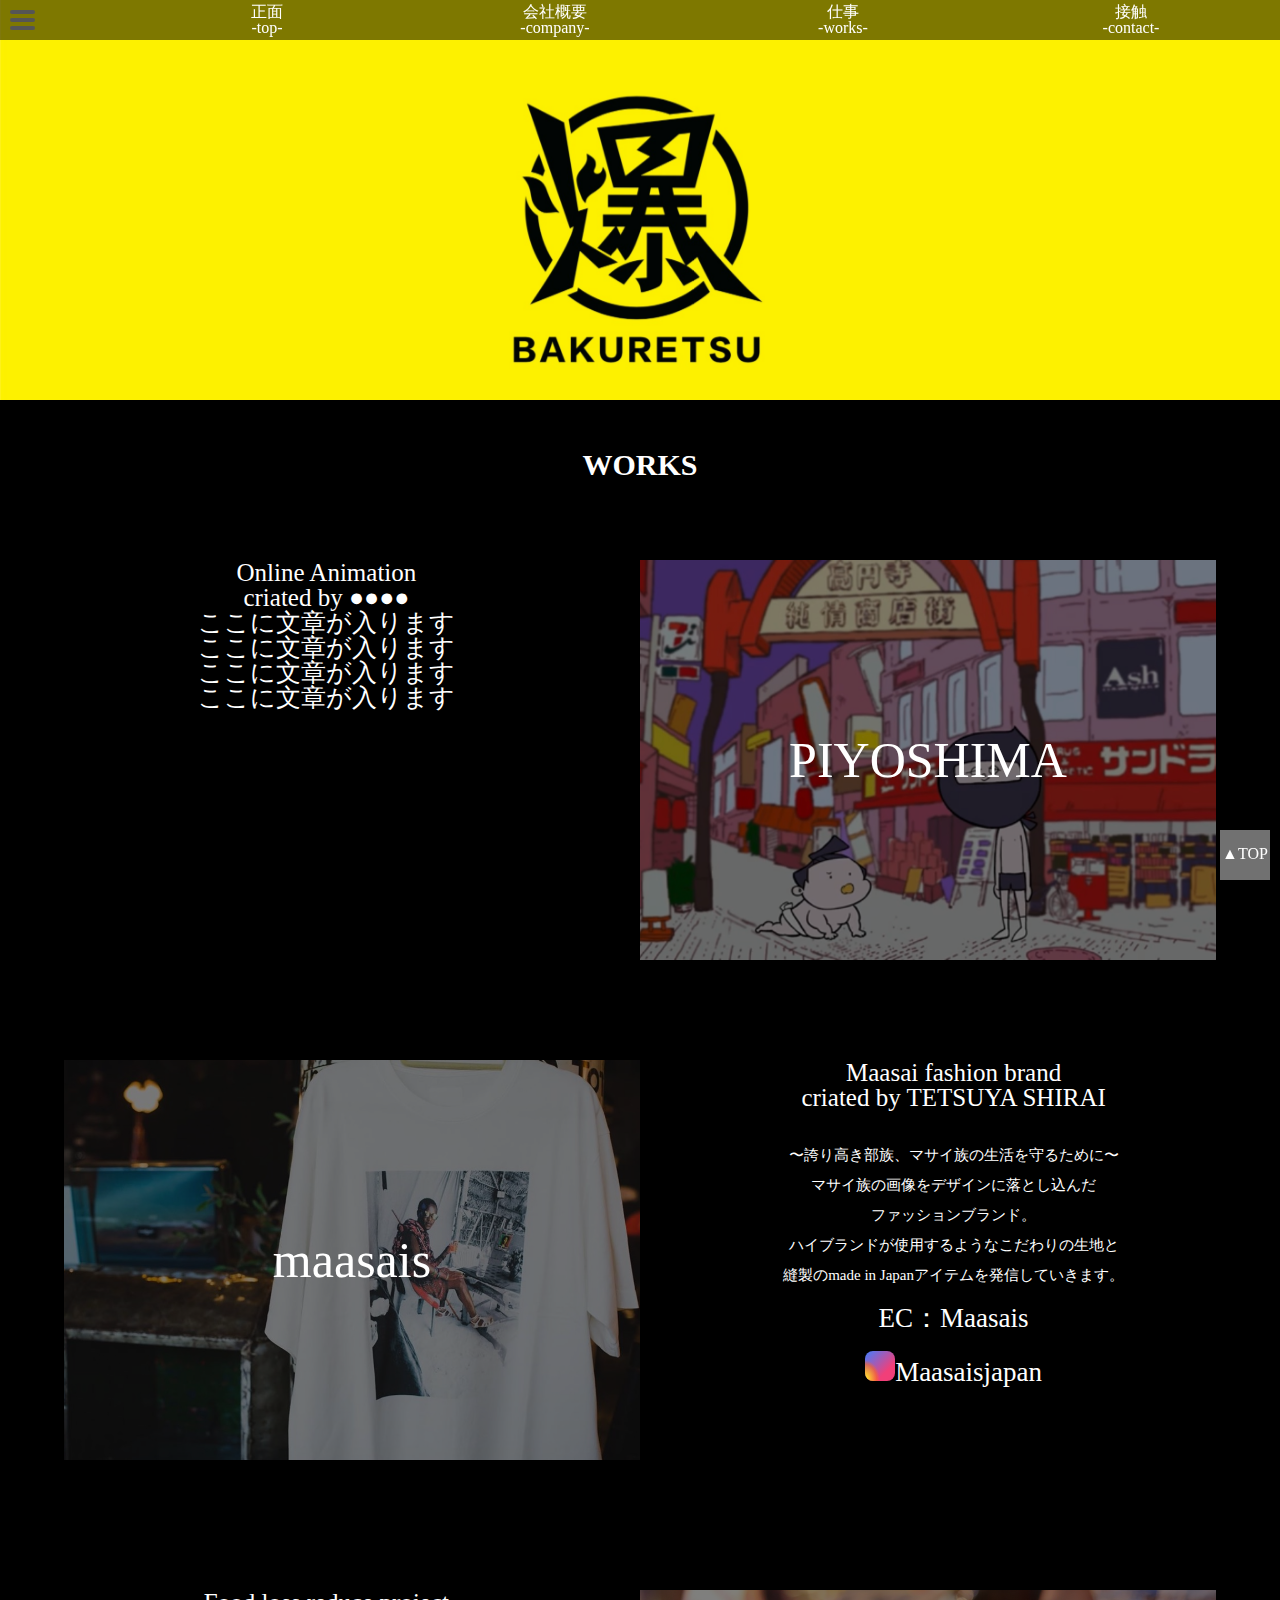
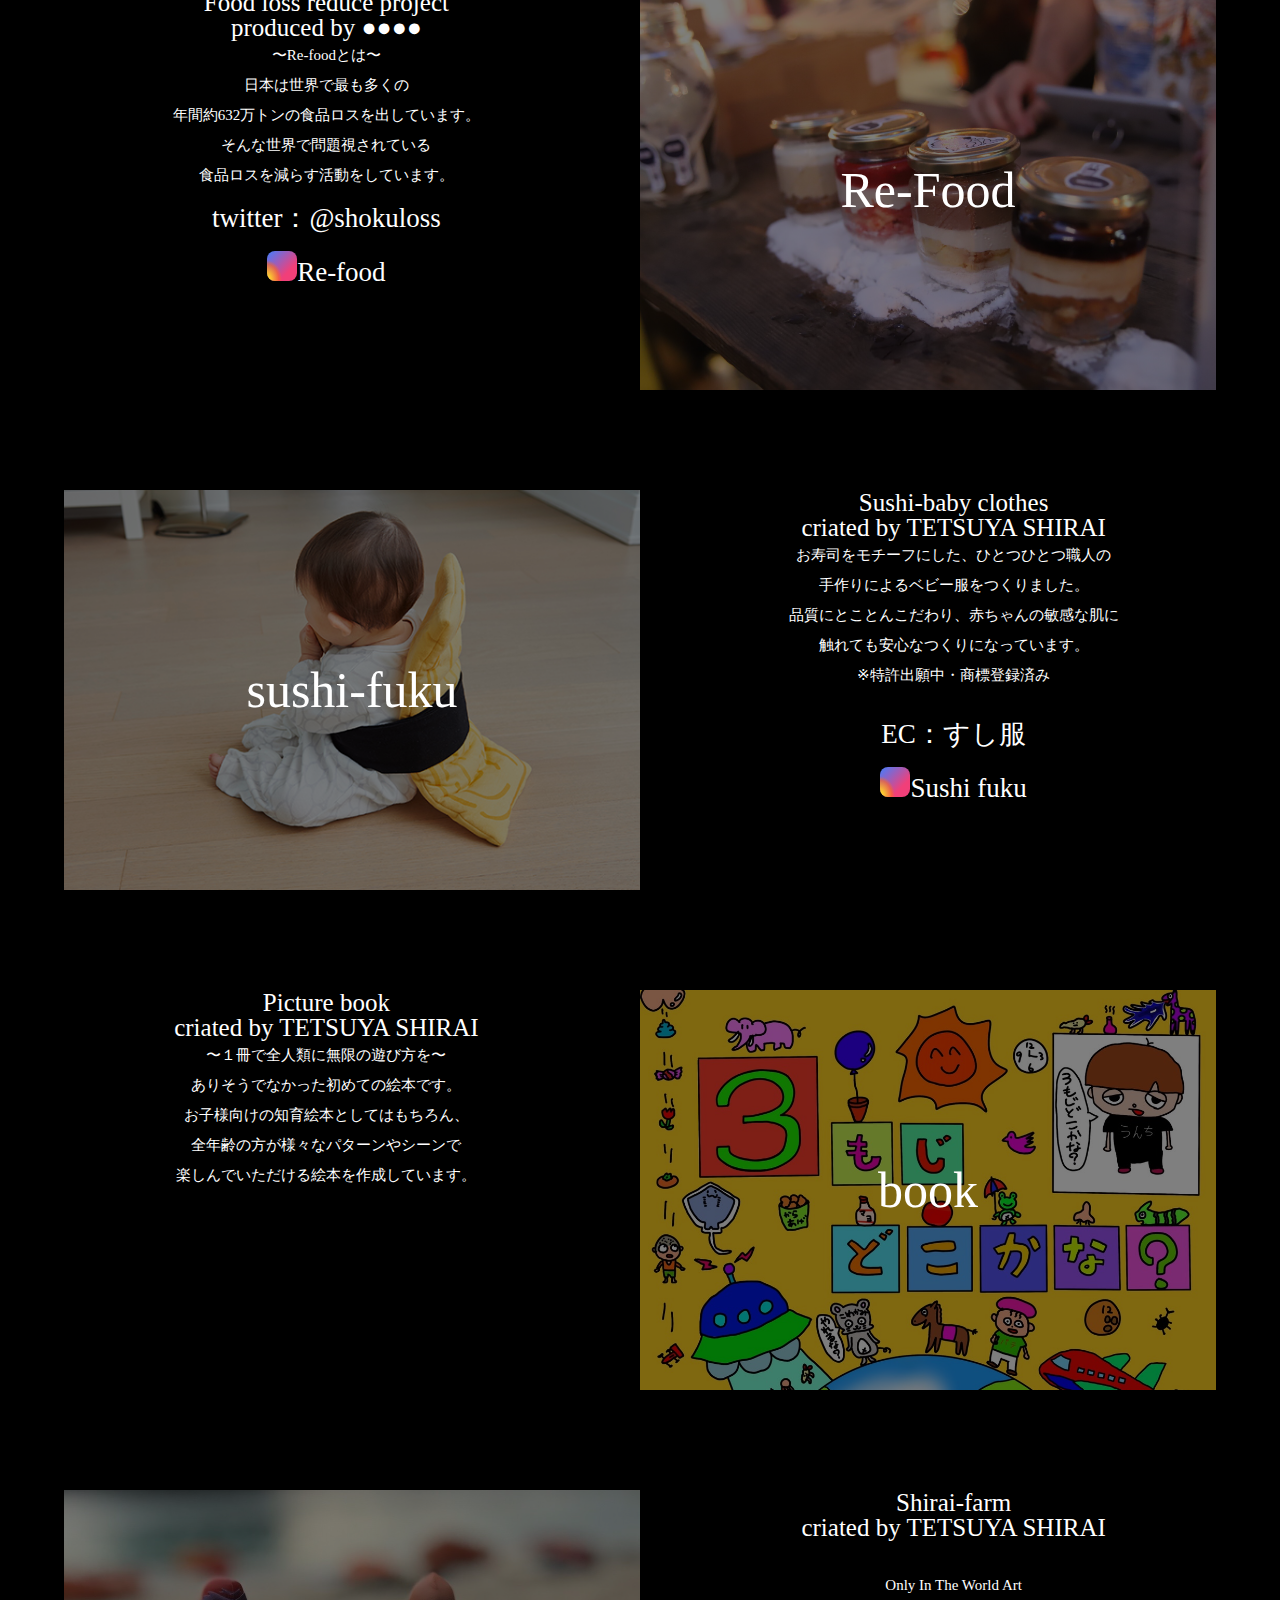
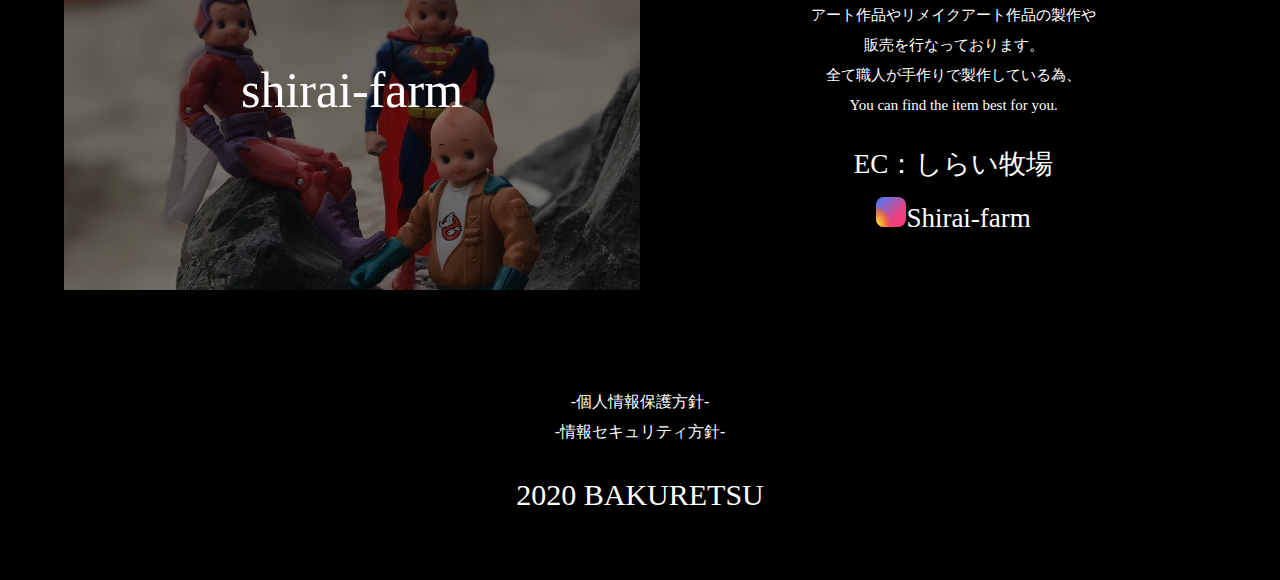
<file: works.html>
<!Doctype html>
<html>
<head>
	<meta charset="utf-8">
	<link rel="stylesheet" href="works.css">
	<link rel="stylesheet" href="reset.css">
	<meta name="viewport" content="width=device-width,initial-scale=1">

</head>

<body>
	<header>
	<div id="nav-drower">
	<input id="nav-input" type="checkbox" class="nav-unshown">
     	<label id="nav-open" for="nav-input">
	<span></span>
	</label>
      	<label class="nav-unshown" id="nav-close" for="nav-input">
	</label>

	<div id="nav-content">
	<h2>頭</h2>
	<p>-head-</p>
	<div id="shirai-pic">
	</div>
	<br>
	<h3>しらい てつや</h3>
	<ul>
	<li><a href="https://www.instagram.com/shiraichimon/">instagram</li></a>
	<li><a href="https://twitter.com/shiraichimon">twitter</li></a>
	<li><a href="https://www.youtube.com/channel/UC452t8wdCa6d4Y0dbcxDNmw?app=desktop">youtube</li></a>
	<li><a href="https://ja-jp.facebook.com/tetsuya.shirai.566">Facebook</li></a>
	</ul>
	</div>      

	</div>
	</header>
	
	<div id="wapper">


	<div class="menu">
	<ul>
	<li><a href="index.html">正面<br>-top-</a></li>
	<li><a href="company.html">会社概要<br>-company-</a></li>
	<li><a href="works.html">仕事<br>-works-</a></li>
	<li><a href="contact.html">接触<br>-contact-</a></li>
	</ul>
	</div> 	

	<div id="top">
	</div>

	<div id="content">

	<div id="works">
	<h1>WORKS</h1>
	</div>

	
	<div class="material">
	<div class="introL">
		<div class="intro">
		<p>Online Animation
	<br>criated by ●●●●
	<br>ここに文章が入ります
	<br>ここに文章が入ります
	<br>ここに文章が入ります
	<br>ここに文章が入ります</p>
		</div>
	</div>	
	<div class="piyoshima-bg">
	<div class="sentence">
	<p><a href="">PIYOSHIMA </a></p>
	</div>
	</div>
	</div>

	<div class="material">
	<div class="maasais-bg">
	<div class="sentence">
	<p><a href="https://camp-fire.jp/projects/view/218107">maasais</a></p>
	</div>
	</div>
		<div class="introR">
		<div class="intro">
		<p>Maasai fashion brand
	<br>criated by TETSUYA SHIRAI</p>
	<div class="detail">	
	<p><br>〜誇り高き部族、マサイ族の生活を守るために〜
	<br>マサイ族の画像をデザインに落とし込んだ
	<br>ファッションブランド。
	<br>ハイブランドが使用するようなこだわりの生地と
	<br>縫製のmade in Japanアイテムを発信していきます。</p>

	<br> <a href="https://maasais.official.ec" class="insta_btn">EC：Maasais</a> <br>


	<a href="https://www.instagram.com/maasaisjapan/" class="insta_btn">
 	<span class="insta">
   	<i class="fab fa-instagram"></i>
 	</span>Maasaisjapan
	</a>
		</div>
	</div>
	</div>

	<div class="material">
	<div class="introL">
		<div class="intro">
	<p>Food loss reduce project
	<br>produced by ●●●●</p>
	<div class="detail"><p>
	〜Re-foodとは〜	
	<br>日本は世界で最も多くの
	<br>年間約632万トンの食品ロスを出しています。	
	<br>そんな世界で問題視されている
	<br>食品ロスを減らす活動をしています。
	</div></p>
	
	<br> <a href="https://twitter.com/shokuloss" class="insta_btn">twitter：@shokuloss</a> <br>


	<a href="https://www.instagram.com/shokuloss/" class="insta_btn">
 	<span class="insta">
   	<i class="fab fa-instagram"></i>
 	</span>Re-food
	</a>
	</div>	
	</div>
	<div class="Refood-bg">
	<div class="sentence">
	<p><a href="https://www.instagram.com/shokuloss/">Re-Food</a></p>
	</div>
	</div>
	</div>
	
	<div class="material">
	<div class="sushifuku-bg">
	<div class="sentence">
	<p><a href="https://sushifuku.official.ec/">sushi-fuku</a></p>
	</div>
	</div>
		<div class="introR">
		<div class="intro">
		<p>Sushi-baby clothes
	<br>criated by TETSUYA SHIRAI
		<div class="detail"><p>	
	お寿司をモチーフにした、ひとつひとつ職人の
	<br>手作りによるベビー服をつくりました。
	<br>品質にとことんこだわり、赤ちゃんの敏感な肌に
	<br>触れても安心なつくりになっています。
	<br>※特許出願中・商標登録済み
		</div></p>
	<br>
	<br> <a href="https://sushifuku.official.ec/" class="insta_btn">EC：すし服</a> <br>


	<a href="https://www.instagram.com/sushifuku2018" class="insta_btn">
 	<span class="insta">
   	<i class="fab fa-instagram"></i>
 	</span>Sushi fuku
	</a>
	

		</div>
		</div>
	</div>	


	<div class="material">
	<div class="introL">
		<div class="intro">
		<p>Picture book
	<br>criated by TETSUYA SHIRAI
		<div class="detail"><p>	
	〜１冊で全人類に無限の遊び方を〜
	<br>ありそうでなかった初めての絵本です。	
	<br>お子様向けの知育絵本としてはもちろん、	
	<br>全年齢の方が様々なパターンやシーンで
	<br>楽しんでいただける絵本を作成しています。
	</div>

	
		</div>
	</div>
	<div class="book-bg">
	<div class="sentence">
	<p><a href="">book</a></p>
	</div>
	</div>
	</div>	
	
	<div class="material">
	<div class="shirai-farm-bg">
	<div class="sentence">
	<p><a href="https://shiraibokujo.kawaiishop.jp/">shirai-farm</a></p>
	</div>
	</div>
		<div class="introR">
		<div class="intro">
			<p>Shirai-farm
	<br>criated by TETSUYA SHIRAI
		<div class="detail"><p>	
	<br>Only In The World Art	
	<br>アート作品やリメイクアート作品の製作や	
	<br>販売を行なっております。
	<br>全て職人が手作りで製作している為、
	<br>You can find the item best for you.
		</div></p>
	<br>
	<br> <a href="https://shiraibokujo.kawaiishop.jp/about" class="insta_btn">EC：しらい牧場</a> <br>


	<a href="https://www.instagram.com/shiraibokujou.shiraifarm/" class="insta_btn">
 	<span class="insta">
   	<i class="fab fa-instagram"></i>
 	</span>Shirai-farm
	</a>
		</div>
		</div>
	</div>	

	<div class="footer">
	<div class="footer-text">
	<p><a href="info.html">-個人情報保護方針-</a></p>
	<p><a href="sec.html">-情報セキュリティ方針-</a></p>
	</div>
	<div class="end">
	<p><a href="index.html">2020 BAKURETSU</a></p>
	</div>
	</div>
	</div>

	</div>
	</div>

	
	<div id="backtop"><a href="#">
	<br>▲TOP</a>
	</div>

	</div>

</body>

</html>
</file>
<file: bakuretsu.css>
header{
	padding:20px;
	background:rgba(0,0,0,0.5);
	top:0;
	position:fixed;
	z-index:501;
	}
body{
	font-family: "impact","ヒラギノ角ゴ Pro W3","ＭＳ Ｐゴシック","Osaka", sans-serif;
}


#nav-content{
	text-align:center;	
	color:#FFFFFF;
	font-family:impact;
}
a:link { color: #FFFFFF; }
a:visited { color: #FFFFFF; }
a:hover { color: #FFFFFF; }
a:active { color: #FFFFFF; }


#nav-content ul{
	width:100%;	
	margin-bottom:100px; 
}
#nav-content h2{
	vertical-align:middle;
	text-align:center;
	font-size:200%;	
	margin-top:10%;
}
#nav-content p{
	font-size:80%;
	text-align:center;
}
#shirai-pic{
	margin-top:20px;
	height:30%;
	width:80%;
	margin-right:10%;
	margin-left:10%;
	background-image:url(shirai.jpg);
	background-position:center;
	background-size:80%;	
}

#nav-content ul li{
	vertical-align:center;
	text-align:center;
	justify-content:center;
	margin-top:20%;	
}

#nav-drower{
	position:relative;
	height:0px;
}

.nav-unshown{
	display:none;
}

#nav-open{
	display:inline-block;
	width:50px;
	height:50px;
	vertical-align:middle;
	z-index:100;
	padding:0 10px;
}

#nav-open span, #nav-open span:before, #nav-open span:after {
  position: absolute;
  height: 4px;
  width: 25px;
  border-radius: 5px;
  background:#555;
  display: block;
  content: '';
  cursor: pointer;
  z-index:555;
  margin-top:10px;
}


#nav-open span:before {
  bottom: -8px;
  z-index:100;
}
#nav-open span:after {
  bottom: -16px;
  z-index:100;
}

#nav-close{
	display:none;
	position:fixed;
	z-index:99;
	top:0;
	left:0;
	width:100%;
	height:100%;
	background:rgba(0,0,0,0.5);
	opacity:0;
	transition: .3s ease-in-out;
}

#nav-content{
	overflow:auto;
	position:fixed;
	top:0;
	left:0;
	z-index:9999;
	width:90%;
	max-width:330px;
	height:100%;
	background:rgba(0,0,0,0.5);
	transition: .3s ease-in-out;
	-webkit-transform: translateX(-105%);
	transform: translateX(-105%);
}

#nav-input:checked ~ #nav-close {
  display: block;
  opacity: .5;
 z-index:100;
}

#nav-input:checked ~ #nav-content {
  -webkit-transform: translateX(0%);
  transform: translateX(0%);
  box-shadow: 6px 0 25px rgba(0,0,0,.15);
}

@media screen and (min-width:590px) {
#top{
 background-size:80%;	
}

}

#wapper{
	width:100%;
	background-color:black;
	margin-right:auto;
	margin-left:auto;
	position:relative;
}

#top{
	background-image:url(logo.jpg);
	background-size:cover;
	background-position:center;
	position:fixed;
	width:100%;
	z-index:10;
	height:400px;
	top:0;	
}

.menu{
	width:100%;
	position:fixed;
	z-index:500;
	height:40px;
	background-color:rgba(0,0,0,0.5);
	color:#FFFFFF;
	font-family:impact;
}

.menu ul{
	width:90%;	
	height:40px;
	display:flex;
	float:right;
	align-items:center;
}

.menu ul li{
	text-align:center;
	width:30%;
	justify-content:center;
	font-family:impact;
	margin-right:10px;
}


#content{
	width:100%;
	margin-right:auto;
	margin-left:0;
	text-align:center;
	z-index:20;
	margin-top:400px;
	background-color:black;
}

#works{
	margin-bottom:100px;
	margin-top:100px;
	z-index:20;
}

#works h1{
	color:#fff;
	height:50px;
	vertical-align:middle;
	font-size:30px;
	font-family:impact;
	
}

.material{
	width:100%;
	height:500px;
	padding:0;
	
}	

.piyoshima-bg{
	height:400px;
	background-image:url(piyoshima.jpg);
	background-size:cover;
	background-position:center;
	position:relative;
	width:80%;
	margin-right:10%;
	margin-left:10%;
	margin-bottom:10px;
	margin-top:10px;
}

.maasais-bg{
	height:400px;
	background-image:url(maasais.jpg);
	background-size:cover;
	background-position:center;
	width:80%;
	margin-right:10%;
	margin-left:10%;
	margin-bottom:10px;
	margin-top:10px;
}
.Refood-bg{
	height:400px;
	background-image:url(ReFood.jpg);
	background-position:center;
	background-size:cover;
	width:80%;
	margin-right:10%;
	margin-left:10%;
	margin-bottom:10px;
	margin-top:10px;
}
.sushifuku-bg{
	height:400px;
	background-image:url(sushifuku.jpg);
	background-position:center;
	background-size:cover;
	width:80%;
	margin-right:10%;
	margin-left:10%;
	margin-bottom:10px;
	margin-top:10px;
}


.book-bg{
	height:400px;
	background-image:url(book.jpg);
	background-size:cover;
	width:80%;
	margin-right:10%;
	margin-left:10%;
	margin-bottom:10px;
	margin-top:10px;
}

.shirai-farm-bg{
	height:400px;
	background-image:url(shirai-farm.jpg);
	background-size:cover;
	background-position:center;
	width:80%;
	margin-right:10%;
	margin-left:10%;
	margin-bottom:10px;
	margin-top:10px;
}



.sentence{
	background-color:rgba(0,0,0,0.5);
	height:400px;
	width:100%;
}

.sentence p{
	color:#fff;
	line-height:400px;
	text-align:center;
	font-size:50px;
	font-family:impact;
	width:100%;
}

.piyuoshima-bg span{
	position:absolute;
	top:0px;
	right:0px;
	background-color:rgba(255,0,0,0.5);
	color:#FFFFFF;
	z-index:0;
}

#content{
	margin-bottom:20px;
	text-align:center;
	position:absolute;
}

.footer{
	background-color:black;
	width:100%;
	z-index:20;
	position:absolute;
	padding: 0;
	display:table;
}
.footer-text{
	height:100px;
	z-index:20;
	bottom:0;
	align-items:flex-end;
}
.footer p {
	width:100%;	
	height:30px;
	display:flex;
	justify-content:space-around;
	align-items:flex-end;
	color:white;
	bottom:0;
}
.end p{
	font-family:impact;
	height:30px;
	display:flex;
	align-items:flex-end;
	color:white;
	font-size:30px;
	margin-bottom:70px;	
}

#backtop{
	position:fixed;
	bottom:20px;
	right:10px;
	width:50px;
	height:50px;
	z-index:100;
	color:#FFFFFF;
	font-family:impact;
	background-color:rgba(225,225,225,0.5);
	text-align:center;
	vertical-align:center;
}

.menu{
	
}

#works{
	margin-top:50px;
	margin-bottom:50px;
}

#sp-menu{
	position:fixed;
	top:0;
	right:0;
	width:50px;
	height:50px;
	background-color:rgba(225,225,225,0.5);
	color:#FFFFFF;
	z-index:100;
	display:block;
	text-align:center;
	vertical-align:middle;
	font-family:impact;
}

}
#top{
	background-image:url(logo.jpg);
	background-size:90%;
	background-position:cover;
	z-index:0;
	position:relative;
	width:100%;
	height:400px;
}

.menu ul li :hover{
	color:#00ff7f;	
	transition:.5s;
}

@media(max-width:670px){
	#content{
	margin-top:300px;
		}
	#top{
	height:300px;
}
	.material {
	height:200px;
	margin-bottom:50px;
}
	.sentence{
	height:200px;
}
	.piyoshima-bg{
	height:200px;
}
	.maasais-bg{
	height:200px;
}
	.Refood-bg{
	height:200px;
}


	.sushifuku-bg{
	height:200px;
}
	.book-bg{
	height:200px;
}
	.shirai-farm-bg{
	height:200px;
}


	.sentence p{
	height:200px;
	position:relative;
	line-height:200px;
	font-size:30px;

}
	.sentence a{
}


}

}
</file>
<file: contact.css>
header{
	padding:20px;
	background:rgba(0,0,0,0.5);
	top:0;
	position:fixed;
	z-index:501;
	}

#nav-content{
	text-align:center;	
	color:#FFFFFF;
	font-family:impact;
}
a:link { color: #FFFFFF; }
a:visited { color: #FFFFFF; }
a:hover { color: #FFFFFF; }
a:active { color: #FFFFFF; }


#nav-content ul{
	width:100%;	
	margin-bottom:100px;
}
#nav-content h2{
	vertical-align:middle;
	text-align:center;
	font-size:200%;	
	margin-top:10%;
}
#nav-content p{
	font-size:80%;
	text-align:center;
}
#shirai-pic{
	margin-top:20px;
	height:30%;
	width:80%;
	margin-right:10%;
	margin-left:10%;
	background-image:url(shirai.jpg);
	background-position:center;
	background-size:80%;	
}

#nav-content ul li{
	vertical-align:center;
	text-align:center;
	justify-content:center;
	margin-top:20%;	
}

#nav-drower{
	position:relative;
	height:0px;
}

.nav-unshown{
	display:none;
}

#nav-open{
	display:inline-block;
	width:50px;
	height:50px;
	vertical-align:middle;
	z-index:100;
	padding:0 10px;
}

#nav-open span, #nav-open span:before, #nav-open span:after {
  position: absolute;
  height: 4px;
  width: 25px;
  border-radius: 5px;
  background:#555;
  display: block;
  content: '';
  cursor: pointer;
  z-index:555;
  margin-top:10px;
}


#nav-open span:before {
  bottom: -8px;
  z-index:100;
}
#nav-open span:after {
  bottom: -16px;
  z-index:100;
}

#nav-close{
	display:none;
	position:fixed;
	z-index:99;
	top:0;
	left:0;
	width:100%;
	height:100%;
	background:rgba(0,0,0,0.5);
	opacity:0;
	transition: .3s ease-in-out;
}

#nav-content{
	overflow:auto;
	position:fixed;
	top:0;
	left:0;
	z-index:9999;
	width:90%;
	max-width:330px;
	height:100%;
	background:rgba(0,0,0,0.5);
	transition: .3s ease-in-out;
	-webkit-transform: translateX(-105%);
	transform: translateX(-105%);
}

#nav-input:checked ~ #nav-close {
  display: block;
  opacity: .5;
 z-index:100;
}

#nav-input:checked ~ #nav-content {
  -webkit-transform: translateX(0%);
  transform: translateX(0%);
  box-shadow: 6px 0 25px rgba(0,0,0,.15);
}

@media screen and (min-width:590px) {
#top{
 background-size:80%;	
}

}

#wapper{
	width:100%;
	background-color:black;
	margin-right:auto;
	margin-left:auto;
	position:relative;
}

#top{
	background-image:url(logo.jpg);
	background-size:cover;
	background-position:center;
	position:fixed;
	width:100%;
	z-index:10;
	height:400px;
	top:0;	
}

.menu{
	width:100%;
	position:fixed;
	z-index:500;
	height:40px;
	background-color:rgba(0,0,0,0.5);
	color:#FFFFFF;
	font-family:impact;
}

.menu ul{
	width:90%;	
	height:40px;
	display:flex;
	align-items:center;
	float:right;
}

.menu ul li{
	text-align:center;
	width:30%;
	justify-content:center;
	font-family:impact;
	margin-right:10px;
}


#content{
	width:100%;
	margin-right:auto;
	margin-left:0;
	text-align:center;
	z-index:20;
	margin-top:400px;
	background-color:black;
}

#contact{
	margin-bottom:100px;
	margin-top:100px;
	z-index:20;
}

#contact h1{
	color:#fff;
	height:100px;
	vertical-align:middle;
	font-size:60px;
	font-family:impact;
	
}
#contact p{
	color:#fff;
	vertical-align:middle;
	font-size:30px;
	
}
.material{
	width:100%;
	padding-bottom:150px;
	
}	

.sentence{
	background-color:rgba(0,0,0,0.5);
	height:400px;
	width:100%;
}

.sentence h2{
	color:#fff;
	text-align:center;
	font-size:30px;
	font-family:impact;
	width:100%;
}

.sentence p{
	color:#fff;
	text-align:center;
	font-size:25px;
	font-family:impact;
	width:100%;
}

.att p{
	color:#fff;
	text-align:center;
	font-size:15px;
	font-family:impact;
	width:100%;
}

.space p{
	color:#fff;
	text-align:center;
	font-size:30px;
	font-family:impact;
	width:100%;
}

#content{
	margin-bottom:20px;
	text-align:center;
	position:absolute;
}

.footer{
	background-color:black;
	width:100%;
	z-index:20;
	position:absolute;
	padding: 0;
	display:table;
}
.footer-text{
	height:100px;
	z-index:20;
	bottom:0;
	align-items:flex-end;
}
.footer p {
	width:100%;	
	height:30px;
	display:flex;
	justify-content:space-around;
	align-items:flex-end;
	color:white;
	bottom:0;
}
.end p{
	font-family:impact;
	height:30px;
	display:flex;
	align-items:flex-end;
	color:white;
	font-size:30px;
	margin-bottom:70px;	
}

#backtop{
	position:fixed;
	bottom:20px;
	right:10px;
	width:50px;
	height:50px;
	z-index:100;
	color:#FFFFFF;
	font-family:impact;
	background-color:rgba(225,225,225,0.5);
	text-align:center;
	vertical-align:center;
}

.menu{
	
}

#contact{
	margin-top:50px;
	margin-bottom:50px;
}

#sp-menu{
	position:fixed;
	top:0;
	right:0;
	width:50px;
	height:50px;
	background-color:rgba(225,225,225,0.5);
	color:#FFFFFF;
	z-index:100;
	display:block;
	text-align:center;
	vertical-align:middle;
	font-family:impact;
}

}
#top{
	background-image:url(logo.jpg);
	background-size:90%;
	background-position:cover;
	z-index:0;
	position:relative;
	width:100%;
	height:400px;
}

.menu ul li :hover{
	color:#00ff7f;	
	transition:.5s;
}
	@media(max-width:670px){
	
#content{
	margin-top:300px;
		}
	#top{
	height:300px;
}
	.material {
	padding-bottom:50px;
}
.sentence p {
    color: #fff;
    text-align: center;
    font-size: 15px;
    font-family: impact;
    width: 100%;
}
.sentence h2 {
    font-size:20px;
    font-family: impact;
}
#contact h1 {
    height: 50px;
    font-size: 30px;
}
#contact p{
	font-size:20px;

}


}

}

}
</file>
<file: info.css>
header{
	padding:20px;
	background:rgba(0,0,0,0.5);
	top:0;
	position:fixed;
	z-index:501;
	height:100%;
	}

#nav-content{
	text-align:center;	
	color:#FFFFFF;
	font-family:impact;
}
a:link { color: #FFFFFF; }
a:visited { color: #FFFFFF; }
a:hover { color: #FFFFFF; }
a:active { color: #FFFFFF; }


#nav-content ul{
	width:100%;	
	margin-bottom:100px;
}
#nav-content h2{
	vertical-align:middle;
	text-align:center;
	font-size:200%;	
	margin-top:10%;
}
#nav-content p{
	font-size:80%;
	text-align:center;
}
#shirai-pic{
	margin-top:20px;
	height:30%;
	width:80%;
	margin-right:10%;
	margin-left:10%;
	background-image:url(shirai.jpg);
	background-position:center;
	background-size:80%;	
}

#nav-content ul li{
	vertical-align:center;
	text-align:center;
	justify-content:center;
	margin-top:20%;	
}

#nav-drower{
	position:relative;
	height:0px;
}

.nav-unshown{
	display:none;
}

#nav-open{
	display:inline-block;
	width:50px;
	height:50px;
	vertical-align:middle;
	z-index:100;
	padding:0 10px;
}

#nav-open span, #nav-open span:before, #nav-open span:after {
  position: absolute;
  height: 4px;
  width: 25px;
  border-radius: 5px;
  background:#555;
  display: block;
  content: '';
  cursor: pointer;
  z-index:555;
  margin-top:10px;
}


#nav-open span:before {
  bottom: -8px;
  z-index:100;
}
#nav-open span:after {
  bottom: -16px;
  z-index:100;
}

#nav-close{
	display:none;
	position:fixed;
	z-index:99;
	top:0;
	left:0;
	width:100%;
	height:100%;
	background:rgba(0,0,0,0.5);
	opacity:0;
	transition: .3s ease-in-out;
}

#nav-content{
	overflow:auto;
	position:fixed;
	top:0;
	left:0;
	z-index:9999;
	width:90%;
	max-width:330px;
	height:100%;
	background:rgba(0,0,0,0.5);
	transition: .3s ease-in-out;
	-webkit-transform: translateX(-105%);
	transform: translateX(-105%);
}

#nav-input:checked ~ #nav-close {
  display: block;
  opacity: .5;
 z-index:100;
}

#nav-input:checked ~ #nav-content {
  -webkit-transform: translateX(0%);
  transform: translateX(0%);
  box-shadow: 6px 0 25px rgba(0,0,0,.15);
}

@media screen and (min-width:590px) {
#top{
 background-size:80%;	
}

}

#wapper{
	width:100%;
	height:100%;
	background-color:black;
	margin-right:auto;
	margin-left:auto;
	position:relative;
}

#top{
	background-image:url(logo.jpg);
	background-size:cover;
	background-position:center;
	position:fixed;
	width:100%;
	z-index:10;
	height:400px;
	top:0;	
}

.menu{
	width:100%;
	position:fixed;
	z-index:500;
	height:40px;
	background-color:rgba(0,0,0,0.5);
	color:#FFFFFF;
	font-family:impact;
}

.menu ul{
	width:90%;
	float:right;	
	height:40px;
	display:flex;
	align-items:center;
}

.menu ul li{
	text-align:center;
	width:30%;
	justify-content:center;
	font-family:impact;
	margin-right:10px;
}


#content{
	width:100%;
	margin-right:auto;
	margin-left:0;
	text-align:center;
	z-index:20;
	margin-top:400px;
	background-color:black;
	position:absolute;
}

#contact{
	margin-bottom:100px;
	margin-top:100px;
	z-index:20;
}

#contact h1{
	color:#fff;
	vertical-align:middle;
	font-size:40px;
	font-family:impact;
	
}
#contact p{
	color:#fff;
	vertical-align:middle;
	font-size:30px;
}
.material{
	width:100%;
	height: auto !important;
	padding:0;
}	

.sentence{
	background-color:rgba(0,0,0,0.5);
	height:100%;
	width:100%;
}

.sentence h2{
	color:#fff;
	text-align:center;
	font-size:20px;
	font-family:impact;
	width:80%;
	margin-left:10%;
	margin-right:10%;

}
.sentence h3{
	color:#fff;
	text-align:center;
	font-size:20px;
	font-family:impact;
	width:80%;
	margin-right:10%;
	margin-left:10%;
	line-height:80px;
}

.sentence p{
	color:#fff;
	font-size:15px;
	font-family:impact;
	line-height:30px;	
	text-align:center;
	padding:0 10%;
}

#info h1{
	color:#fff;	
	text-align:center;
	font-size:25px;
	font-family:impact;
	width:100%;
	line-height:100px;
	margin-top:100px;
	margin-bottom:50px;
	}

.small{
	color:#fff;	
	text-align:center;
	font-size:7px;
	font-family:impact;
	width:100%;
}

}

.att p{
	color:#fff;
	text-align:center;
	font-size:15px;
	font-family:impact;
	width:100%;
}

.space p{
	color:#fff;
	text-align:center;
	font-size:30px;
	font-family:impact;
	width:100%;
}

#content{
	text-align:center;
	position:absolute;
}

.footer{
	background-color:black;
	width:100%;
	z-index:20;
	position:absolute;
	padding: 0;
	bottom:0;
	height:200px;
}

.footer-text{
	height:100px;
	z-index:20;
	bottom:0;
	align-items:flex-end;
	text-align:center;
	width:80%;
	margin-right:10%;
	margin-left:10%;	
	margin-top:10px;
}
.footer-text p {
	height:30px;
	justify-content:space-around;
	align-items:flex-end;
	color:white;
	text-align:center;
	display:flex;
}
.end p{
	font-family:impact;
	height:30px;
	align-items:flex-end;
	color:white;
	font-size:30px;
	text-align:center;	
	padding-bottom:30px;
}

#backtop{
	position:fixed;
	bottom:20px;
	right:10px;
	width:50px;
	height:50px;
	z-index:100;
	color:#FFFFFF;
	font-family:impact;
	background-color:rgba(225,225,225,0.5);
	text-align:center;
	vertical-align:center;
}

.menu{
	
}

#contact{
	margin-top:50px;
	margin-bottom:50px;
}

#sp-menu{
	position:fixed;
	top:0;
	right:0;
	width:50px;
	height:50px;
	background-color:rgba(225,225,225,0.5);
	color:#FFFFFF;
	z-index:100;
	display:block;
	text-align:center;
	vertical-align:middle;
	font-family:impact;
}

}
#top{
	background-image:url(logo.jpg);
	background-size:90%;
	background-position:cover;
	z-index:0;
	position:relative;
	width:100%;
	height:400px;
}

.menu ul li :hover{
	color:#00ff7f;	
	transition:.5s;
}
	@media(max-width:670px){
	
#content{
	margin-top:300px;
		}
	#top{
	height:300px;
}
	.material {
	padding-bottom:50px;
}
.sentence p {
    color: #fff;
    text-align: center;
    font-size: 15px;
    font-family: impact;
    width: 100%;

}
.sentence h2 {
    font-size:20px;
    font-family: impact;
}
#contact h1 {
    font-size: 20px;
}
#info h1{
	font-size:20px;
	line-height:10px;
	margin-top:20px;

}
.end p{
	font-size:40px;
}


}

}
</file>
<file: sec.css>
header{
	padding:20px;
	background:rgba(0,0,0,0.5);
	top:0;
	position:fixed;
	z-index:501;
	height:100%;
	}

#nav-content{
	text-align:center;	
	color:#FFFFFF;
	font-family:impact;
}
a:link { color: #FFFFFF; }
a:visited { color: #FFFFFF; }
a:hover { color: #FFFFFF; }
a:active { color: #FFFFFF; }


#nav-content ul{
	width:100%;	
	margin-bottom:100px;
}
#nav-content h2{
	vertical-align:middle;
	text-align:center;
	font-size:200%;	
	margin-top:10%;
}
#nav-content p{
	font-size:80%;
	text-align:center;
}
#shirai-pic{
	margin-top:20px;
	height:30%;
	width:80%;
	margin-right:10%;
	margin-left:10%;
	background-image:url(shirai.jpg);
	background-position:center;
	background-size:80%;	
}

#nav-content ul li{
	vertical-align:center;
	text-align:center;
	justify-content:center;
	margin-top:20%;	
}

#nav-drower{
	position:relative;
	height:0px;
}

.nav-unshown{
	display:none;
}

#nav-open{
	display:inline-block;
	width:50px;
	height:50px;
	vertical-align:middle;
	z-index:100;
	padding:0 10px;
}

#nav-open span, #nav-open span:before, #nav-open span:after {
  position: absolute;
  height: 4px;
  width: 25px;
  border-radius: 5px;
  background:#555;
  display: block;
  content: '';
  cursor: pointer;
  z-index:555;
  margin-top:10px;
}


#nav-open span:before {
  bottom: -8px;
  z-index:100;
}
#nav-open span:after {
  bottom: -16px;
  z-index:100;
}

#nav-close{
	display:none;
	position:fixed;
	z-index:99;
	top:0;
	left:0;
	width:100%;
	height:100%;
	background:rgba(0,0,0,0.5);
	opacity:0;
	transition: .3s ease-in-out;
}

#nav-content{
	overflow:auto;
	position:fixed;
	top:0;
	left:0;
	z-index:9999;
	width:90%;
	max-width:330px;
	height:100%;
	background:rgba(0,0,0,0.5);
	transition: .3s ease-in-out;
	-webkit-transform: translateX(-105%);
	transform: translateX(-105%);
}

#nav-input:checked ~ #nav-close {
  display: block;
  opacity: .5;
 z-index:100;
}

#nav-input:checked ~ #nav-content {
  -webkit-transform: translateX(0%);
  transform: translateX(0%);
  box-shadow: 6px 0 25px rgba(0,0,0,.15);
}

@media screen and (min-width:590px) {
#top{
 background-size:80%;	
}

}

#wapper{
	width:100%;
	height:100%;
	background-color:black;
	margin-right:auto;
	margin-left:auto;
	position:relative;
}

#top{
	background-image:url(logo.jpg);
	background-size:cover;
	background-position:center;
	position:fixed;
	width:100%;
	z-index:10;
	height:400px;
	top:0;	
}

.menu{
	width:100%;
	position:fixed;
	z-index:500;
	height:40px;
	background-color:rgba(0,0,0,0.5);
	color:#FFFFFF;
	font-family:impact;
}

.menu ul{
	width:90%;	
	height:40px;
	display:flex;
	float:right;
	align-items:center;
}

.menu ul li{
	text-align:center;
	width:30%;
	justify-content:center;
	font-family:impact;
	margin-right:10px;
}


#content{
	width:100%;
	margin-right:auto;
	margin-left:0;
	text-align:center;
	z-index:20;
	margin-top:400px;
	background-color:black;
	position:absolute;
}

#contact{
	margin-bottom:100px;
	margin-top:100px;
	z-index:20;
}

#contact h1{
	color:#fff;
	height:100px;
	vertical-align:middle;
	font-size:40px;
	font-family:impact;
	margin-top:50px;	
}
#contact p{
	color:#fff;
	vertical-align:middle;
	font-size:30px;
}
.material{
	width:100%;
	height: auto !important;
	padding:0;
}	

.sentence{
	background-color:rgba(0,0,0,0.5);
	height:100%;
	width:100%;
}

.sentence h2{
	color:#fff;
	text-align:left;
	font-size:20px;
	font-family:impact;
	width:80%;
	margin-left:10%;
	margin-right:10%;
	line-height:60px;
}
.sentence h3{
	color:#fff;
	text-align:center;
	font-size:20px;
	font-family:impact;
	width:80%;
	margin-right:10%;
	margin-left:10%;
	line-height:80px;
}

.sentence p{
	color:#fff;
	font-size:15px;
	font-family:impact;
	line-height:30px;	
	text-align:center;
	padding:0 10%;
}
#sec h1{
	color:#fff;	
	text-align:center;
	font-size:25px;
	font-family:impact;
	width:100%;
	line-height:100px;
	margin-top:100px;
	}


#info h1{
	color:#fff;	
	text-align:center;
	font-size:25px;
	font-family:impact;
	width:100%;
	margin-bottom:50px;
	}

.small{
	color:#fff;	
	text-align:center;
	font-size:7px;
	font-family:impact;
	width:100%;
}

}

.att p{
	color:#fff;
	text-align:center;
	font-size:15px;
	font-family:impact;
	width:100%;
}

.space p{
	color:#fff;
	text-align:center;
	font-size:30px;
	font-family:impact;
	width:100%;
}

#content{
	text-align:center;
	position:absolute;
}

.footer{
	background-color:black;
	width:100%;
	z-index:20;
	position:absolute;
	padding: 0;
	bottom:0;
	height:200px;
}

.footer-text{
	height:100px;
	z-index:20;
	bottom:0;
	align-items:flex-end;
	text-align:center;
	width:80%;
	margin-right:10%;
	margin-left:10%;	
	margin-top:100px;
}
.footer-text p {
	height:30px;
	justify-content:space-around;
	align-items:flex-end;
	color:white;
	bottom:0;
	text-align:center;
	display:flex;
}
.end p{
	font-family:impact;
	height:30px;
	align-items:flex-end;
	color:white;
	font-size:30px;
	margin-bottom:70px;
	text-align:center;	
}

#backtop{
	position:fixed;
	bottom:20px;
	right:10px;
	width:50px;
	height:50px;
	z-index:100;
	color:#FFFFFF;
	font-family:impact;
	background-color:rgba(225,225,225,0.5);
	text-align:center;
	vertical-align:center;
}

.menu{
	
}

#contact{
	margin-top:50px;
	margin-bottom:50px;
}

#sp-menu{
	position:fixed;
	top:0;
	right:0;
	width:50px;
	height:50px;
	background-color:rgba(225,225,225,0.5);
	color:#FFFFFF;
	z-index:100;
	display:block;
	text-align:center;
	vertical-align:middle;
	font-family:impact;
}

}
#top{
	background-image:url(logo.jpg);
	background-size:90%;
	background-position:cover;
	z-index:0;
	position:relative;
	width:100%;
	height:400px;
}

.menu ul li :hover{
	color:#00ff7f;	
	transition:.5s;
}
@media (max-width: 670px){

#top {
    height: 300px;
}
#content{
	margin-top:300px;
		}
#contact h1 {
    height: 50px;
    font-size: 30px;
}
#contact p{
	font-size:20px;

}


}

}
</file>
<file: works.css>
header{
	padding:20px;
	background:rgba(0,0,0,0.5);
	top:0;
	position:fixed;
	z-index:501;
	}

#nav-content{
	text-align:center;	
	color:#FFFFFF;
	font-family:impact;
}
a:link { color: #FFFFFF; }
a:visited { color: #FFFFFF; }
a:hover { color: #FFFFFF; }
a:active { color: #FFFFFF; }


#nav-content ul{
	width:100%;	
	margin-bottom:100px;
}
#nav-content h2{
	vertical-align:middle;
	text-align:center;
	font-size:200%;	
	margin-top:10%;
}
#nav-content p{
	font-size:80%;
	text-align:center;
}
#shirai-pic{
	margin-top:20px;
	height:30%;
	width:80%;
	margin-right:10%;
	margin-left:10%;
	background-image:url(shirai.jpg);
	background-position:center;
	background-size:80%;	
}

#nav-content ul li{
	vertical-align:center;
	text-align:center;
	justify-content:center;
	margin-top:20%;	
}

#nav-drower{
	position:relative;
	height:0px;
}

.nav-unshown{
	display:none;
}

#nav-open{
	display:inline-block;
	width:50px;
	height:50px;
	vertical-align:middle;
	z-index:100;
	padding:0 10px;
}

#nav-open span, #nav-open span:before, #nav-open span:after {
  position: absolute;
  height: 4px;
  width: 25px;
  border-radius: 5px;
  background:#555;
  display: block;
  content: '';
  cursor: pointer;
  z-index:555;
  margin-top:10px;
}


#nav-open span:before {
  bottom: -8px;
  z-index:100;
}
#nav-open span:after {
  bottom: -16px;
  z-index:100;
}

#nav-close{
	display:none;
	position:fixed;
	z-index:99;
	top:0;
	left:0;
	width:100%;
	height:100%;
	background:rgba(0,0,0,0.5);
	opacity:0;
	transition: .3s ease-in-out;
}

#nav-content{
	overflow:auto;
	position:fixed;
	top:0;
	left:0;
	z-index:9999;
	width:90%;
	max-width:330px;
	height:100%;
	background:rgba(0,0,0,0.5);
	transition: .3s ease-in-out;
	-webkit-transform: translateX(-105%);
	transform: translateX(-105%);
}

#nav-input:checked ~ #nav-close {
  display: block;
  opacity: .5;
 z-index:100;
}

#nav-input:checked ~ #nav-content {
  -webkit-transform: translateX(0%);
  transform: translateX(0%);
  box-shadow: 6px 0 25px rgba(0,0,0,.15);
}

@media screen and (min-width:590px) {
#top{
 background-size:80%;	
}

}

#wapper{
	width:100%;
	background-color:black;
	margin-right:auto;
	margin-left:auto;
	position:relative;
}

#top{
	background-image:url(logo.jpg);
	background-size:cover;
	background-position:center;
	position:fixed;
	width:100%;
	z-index:10;
	height:400px;
	top:0;	
}

.menu{
	width:100%;
	position:fixed;
	z-index:500;
	height:40px;
	background-color:rgba(0,0,0,0.5);
	color:#FFFFFF;
	font-family:impact;
}

.menu ul{
	width:90%;	
	height:40px;
	display:flex;
	float:right;
	align-items:center;
}

.menu ul li{
	text-align:center;
	width:30%;
	justify-content:center;
	font-family:impact;
	    margin-right: 10px;
	
}


#content{
	width:100%;
	margin-right:auto;
	margin-left:0;
	text-align:center;
	z-index:20;
	margin-top:400px;
	background-color:black;
}

#works{
	margin-bottom:100px;
	margin-top:100px;
	z-index:20;
}

#works h1{
	color:#fff;
	height:50px;
	vertical-align:middle;
	font-size:30px;
	font-family:impact;
	
}

.material{
	width:100%;
	height:500px;
	padding:0;
	clear:both;	
	margin-bottom:0px;
	background-color:black;
}

.introL{
	background-color:black;
	width:45%;
	float:left;		
	margin-bottom:10px;
	margin-top:10px;
	margin-left:3%;
	margin-right:2%;	
	clear:both;
}	

.introR{
	background-color:black;
	width:45%;
	float:right;
	margin-bottom:10px;
	margin-top:10px;
	margin-right:3%;
	margin-left:2%;	
}

.piyoshima-bg{
	height:400px;
	background-image:url(piyoshima.jpg);
	background-size:cover;
	background-position:center;
	position:relative;
	width:45%;
	margin-right:5%;
	margin-left:0%;
	margin-bottom:10px;
	margin-top:10px;
	float:left;
}

.maasais-bg{
	height:400px;
	background-image:url(maasais.jpg);
	background-size:cover;
	background-position:center;
	width:45%;
	margin-right:0%;
	margin-left:5%;
	margin-bottom:120px;
	margin-top:10px;
	float:left;

}
.Refood-bg{
	height:400px;
	background-image:url(ReFood.jpg);
	background-position:center;
	background-size:cover;
	width:45%;
	margin-right:5%;
	margin-left:0%;
	margin-bottom:10px;
	margin-top:10px;
	float:left;
	
}
.sushifuku-bg{
	height:400px;
	background-image:url(sushifuku.jpg);
	background-position:center;
	background-size:cover;
	width:45%;
	margin-right:0%;
	margin-left:5%;
	margin-bottom:10px;
	margin-top:10px;
	float:left;
	
}


.book-bg{
	height:400px;
	background-image:url(book.jpg);
	background-size:cover;
	width:45%;
	margin-right:5%;
	margin-left:0%;
	margin-bottom:10px;
	margin-top:10px;
	float:left;
}

.shirai-farm-bg{
	height:400px;
	background-image:url(shirai-farm.jpg);
	background-size:cover;
	background-position:center;
	width:45%;
	margin-right:0%;
	margin-left:5%;
	margin-bottom:10px;
	margin-top:10px;
	float:left;
}





.intro{
	background-color:rgba(0,0,0,0.5);
	width:100%;

}

.menu ul li :hover{
	color:#00ff7f;	
	transition:.5s;
}

.insta_btn {
  display: inline-block;
  text-align: center;/*中央揃え*/
  color: #2e6ca5;/*文字色*/
  font-size: 27px;/*文字サイズ*/
  text-decoration: none;/*下線消す*/
  line-height:25px;
  margin-bottom:20px;
  font-family:impact;
}

.insta_btn:hover {/*ホバー時*/
  color:#668ad8;/*文字色*/
  transition: .5s;/*ゆっくり変化*/
}

.insta_btn .insta{/*アイコンの背景*/
  position: relative;/*相対配置*/
  display: inline-block;
  width: 30px;/*幅*/
  height: 30px;/*高さ*/
  background: -webkit-linear-gradient(135deg, #427eff 0%, #f13f79 70%) no-repeat;
  background: linear-gradient(135deg, #427eff 0%, #f13f79 70%) no-repeat;/*グラデーション①*/
  overflow: hidden;/*はみ出た部分を隠す*/
  border-radius: 8px;/*角丸に*/

}

.insta_btn .insta:before{/*グラデーションを重ねるため*/
  content: '';
  position: absolute;/*絶対配置*/
  top: 9px;/*ずらす*/
  left: -15px;/*ずらす*/
  width: 30px;/*グラデーションカバーの幅*/
  height: 39px;/*グラデーションカバーの高さ*/
  background: -webkit-radial-gradient(#ffdb2c 10%, rgba(255, 105, 34, 0.65) 55%, rgba(255, 88, 96, 0) 70%);
  background: radial-gradient(#ffdb2c 10%, rgba(255, 105, 34, 0.65) 55%, rgba(255, 88, 96, 0) 70%);/*グラデーション②*/
}

.insta_btn .fa-instagram {/*アイコン*/
  color: #FFF;/*白に*/
  position: relative;/*z-indexを使うため*/
  z-index: 10;/*グラデーションより前に*/
  font-size: 20px;/*アイコンサイズ*/
  line-height:30px;/*高さと合わせる*/
}
.intro p{
	
	color:#fff;
	vertical-align:middle;
	text-align:center;
	font-size:25px;
	font-family:impact;
	width:100%;
}
.detail p{
	color:#fff;
	line-height:30px;
	vertical-align:middle;
	text-align:center;
	font-size:15px;
	font-family:impact;
	width:100%;

}

.sentence{
	background-color:rgba(0,0,0,0.5);
	height:400px;
	width:100%;
}

.sentence p{
	color:#fff;
	line-height:400px;
	text-align:center;
	font-size:50px;
	font-family:impact;
	width:100%;
}

.piyuoshima-bg span{
	position:absolute;
	top:0px;
	right:0px;
	background-color:rgba(255,0,0,0.5);
	color:#FFFFFF;
	z-index:0;
}

#content{
	margin-bottom:20px;
	text-align:center;
	position:absolute;
	padding-bottom: 70px;
}

.footer{
	background-color:black;
	width:100%;
	z-index:20;
	position:absolute;
	padding: 0;
	display:table;
}
.footer-text{
	height:100px;
	z-index:20;
	bottom:0;
	align-items:flex-end;
}
.footer p {
	width:100%;	
	height:30px;
	display:flex;
	justify-content:space-around;
	align-items:flex-end;
	color:white;
	bottom:0;
}
.end p{
	font-family:impact;
	height:30px;
	display:flex;
	align-items:flex-end;
	color:white;
	font-size:30px;
	margin-bottom:70px;	
}

#backtop{
	position:fixed;
	bottom:20px;
	right:10px;
	width:50px;
	height:50px;
	z-index:100;
	color:#FFFFFF;
	font-family:impact;
	background-color:rgba(225,225,225,0.5);
	text-align:center;
	vertical-align:center;
}

.menu{
	
}

#works{
	margin-top:50px;
	margin-bottom:50px;
}

#sp-menu{
	position:fixed;
	top:0;
	right:0;
	width:50px;
	height:50px;
	background-color:rgba(225,225,225,0.5);
	color:#FFFFFF;
	z-index:100;
	display:block;
	text-align:center;
	vertical-align:middle;
	font-family:impact;
}

}
#top{
	background-image:url(logo.jpg);
	background-size:90%;
	background-position:cover;
	z-index:0;
	position:relative;
	width:100%;
	height:400px;
}
 @media(max-width:670px){
	#content{
	margin-top:300px;
		}
	#top{
	height:300px;
}
	.material {
	height:200px;
	margin-bottom:100px;
}
	.sentence{
	height:200px;
}
	.piyoshima-bg{
	height:200px;
}
	.maasais-bg{
	height:200px;
}
	.Refood-bg{
	height:200px;
}


	.sushifuku-bg{
	height:200px;
}
	.book-bg{
	height:200px;
}
	.shirai-farm-bg{
	height:200px;
}


	.sentence p{
	height:200px;
	position:relative;
	line-height:200px;
	font-size:30px;

}
	.sentence a{
}
.detail p {
    color: #fff;
    line-height: 18px;
    vertical-align: middle;
    text-align: center;
    font-size: 13px;
    font-family: impact;
    width: 100%;
}
.insta_btn {
    display: inline-block;
    text-align: center;
    color: #2e6ca5;
    font-size: 25px;
    text-decoration: none;
    line-height: 5px;
    margin-bottom: 10px;
    font-family: impact;
}
}
</file>
